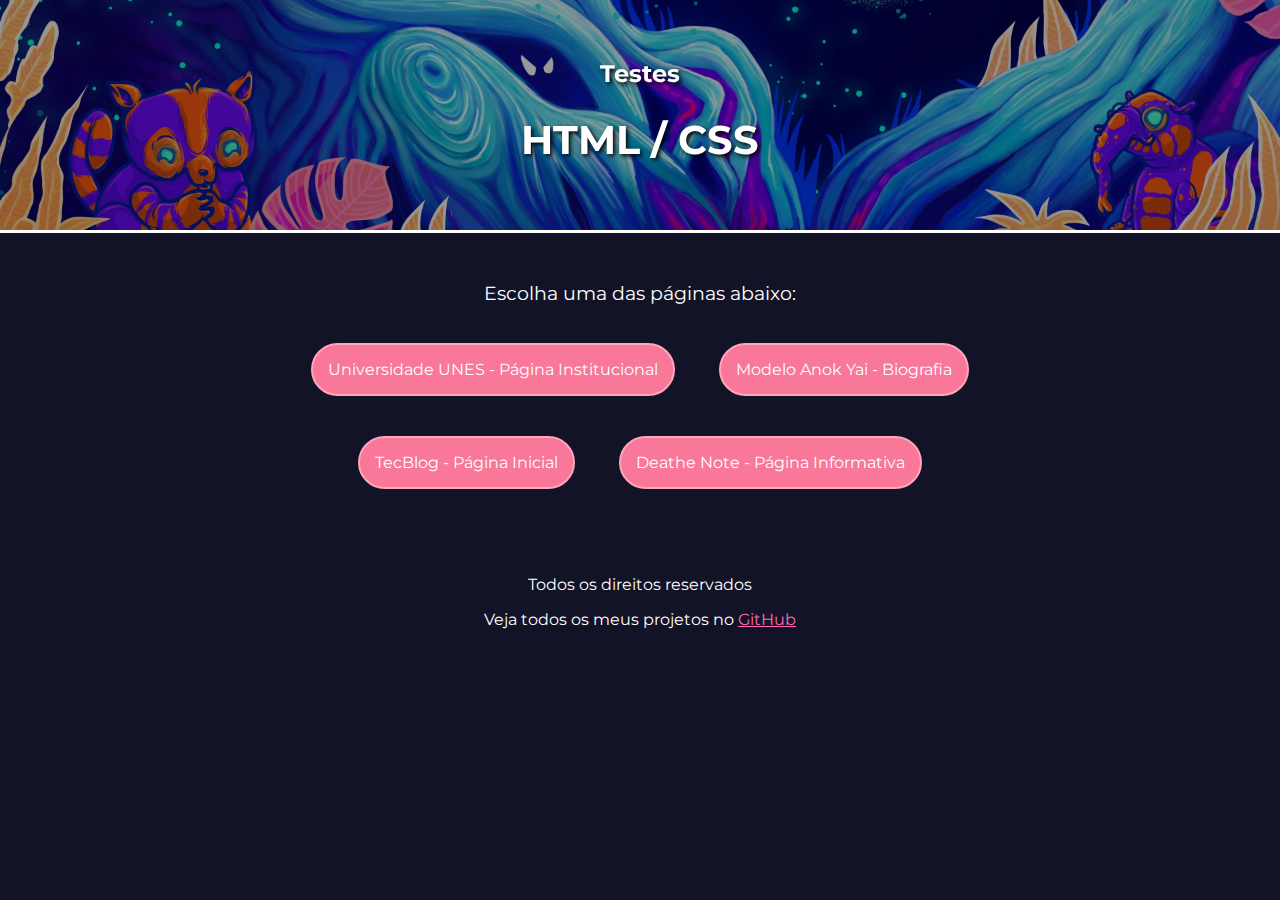
<file: index.html>
<!DOCTYPE html>
<html>
<head>
	<title>Testes HTML/CSS</title>
	<meta charset="utf-8">

	<link rel="stylesheet" type="text/css" href="estilos/estilos_gerais.css">
	<link rel="stylesheet" type="text/css" href="estilos/pagina_principal.css">
	
</head>
<body id="pagina_principal">

	<header>
		<!-- <span></span> -->
		<span class="brilho60"></span>
		<div class="titulo">
			<h2>Testes</h2>
			<h1>HTML / CSS</h1>
		</div>

	</header>

	<div id="conteudo">
		<h3>Escolha uma das páginas abaixo:</h3>

		<a href="projetos/Universidade_Unes/index.html">Universidade UNES - Página Institucional</a>

		<a href="projetos/Modelo_Anok_Yai/index.html">Modelo Anok Yai - Biografia</a>

		<a href="projetos/TecBlog/index.html">TecBlog - Página Inicial</a>
		
		<a href="projetos/Death_Note/index.html">Deathe Note - Página Informativa</a>
		

		<!--
		<a href=""></a>
		-->
		
	</div>

	<footer>
		<p>Todos os direitos reservados</p>
		<p>Veja todos os meus projetos no <a target="_blank" href="https://github.com/kethllen-dos-santos">GitHub</a></p>
	</footer>

</body>
</html>
</file>
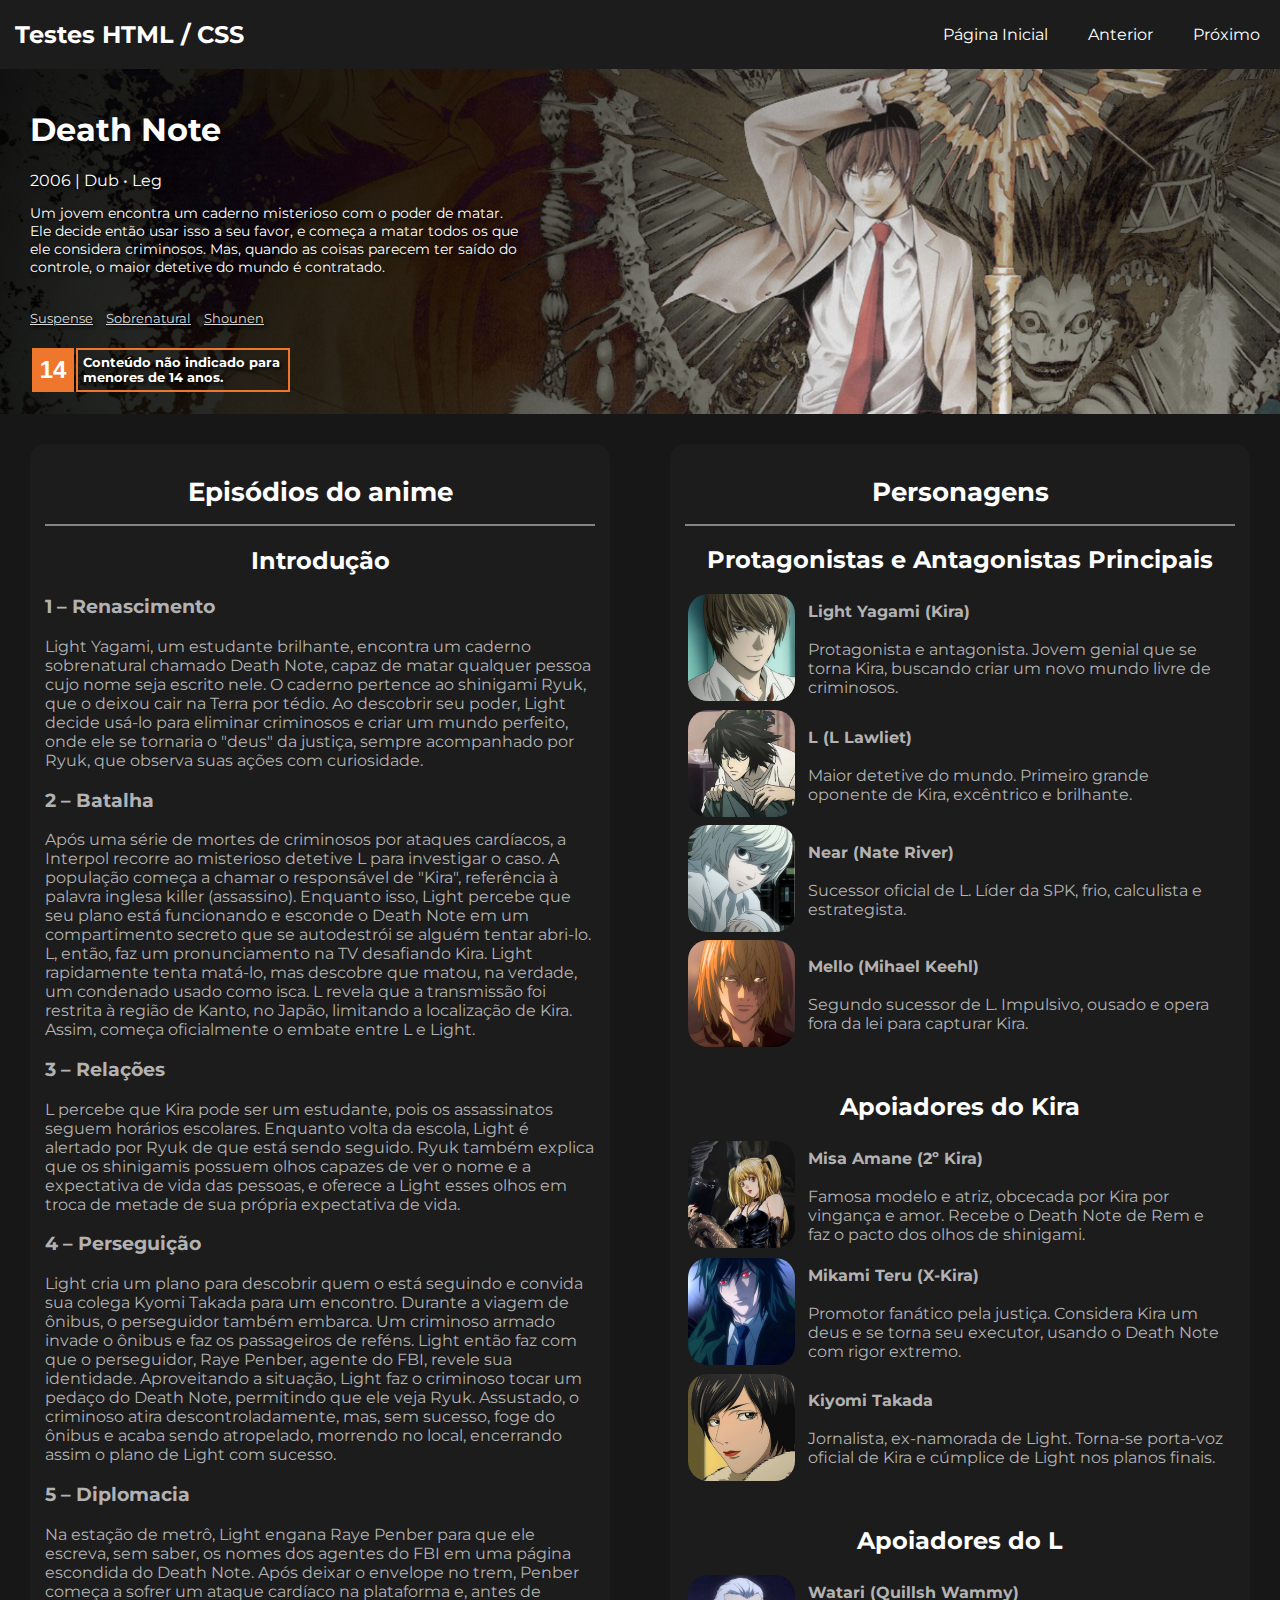
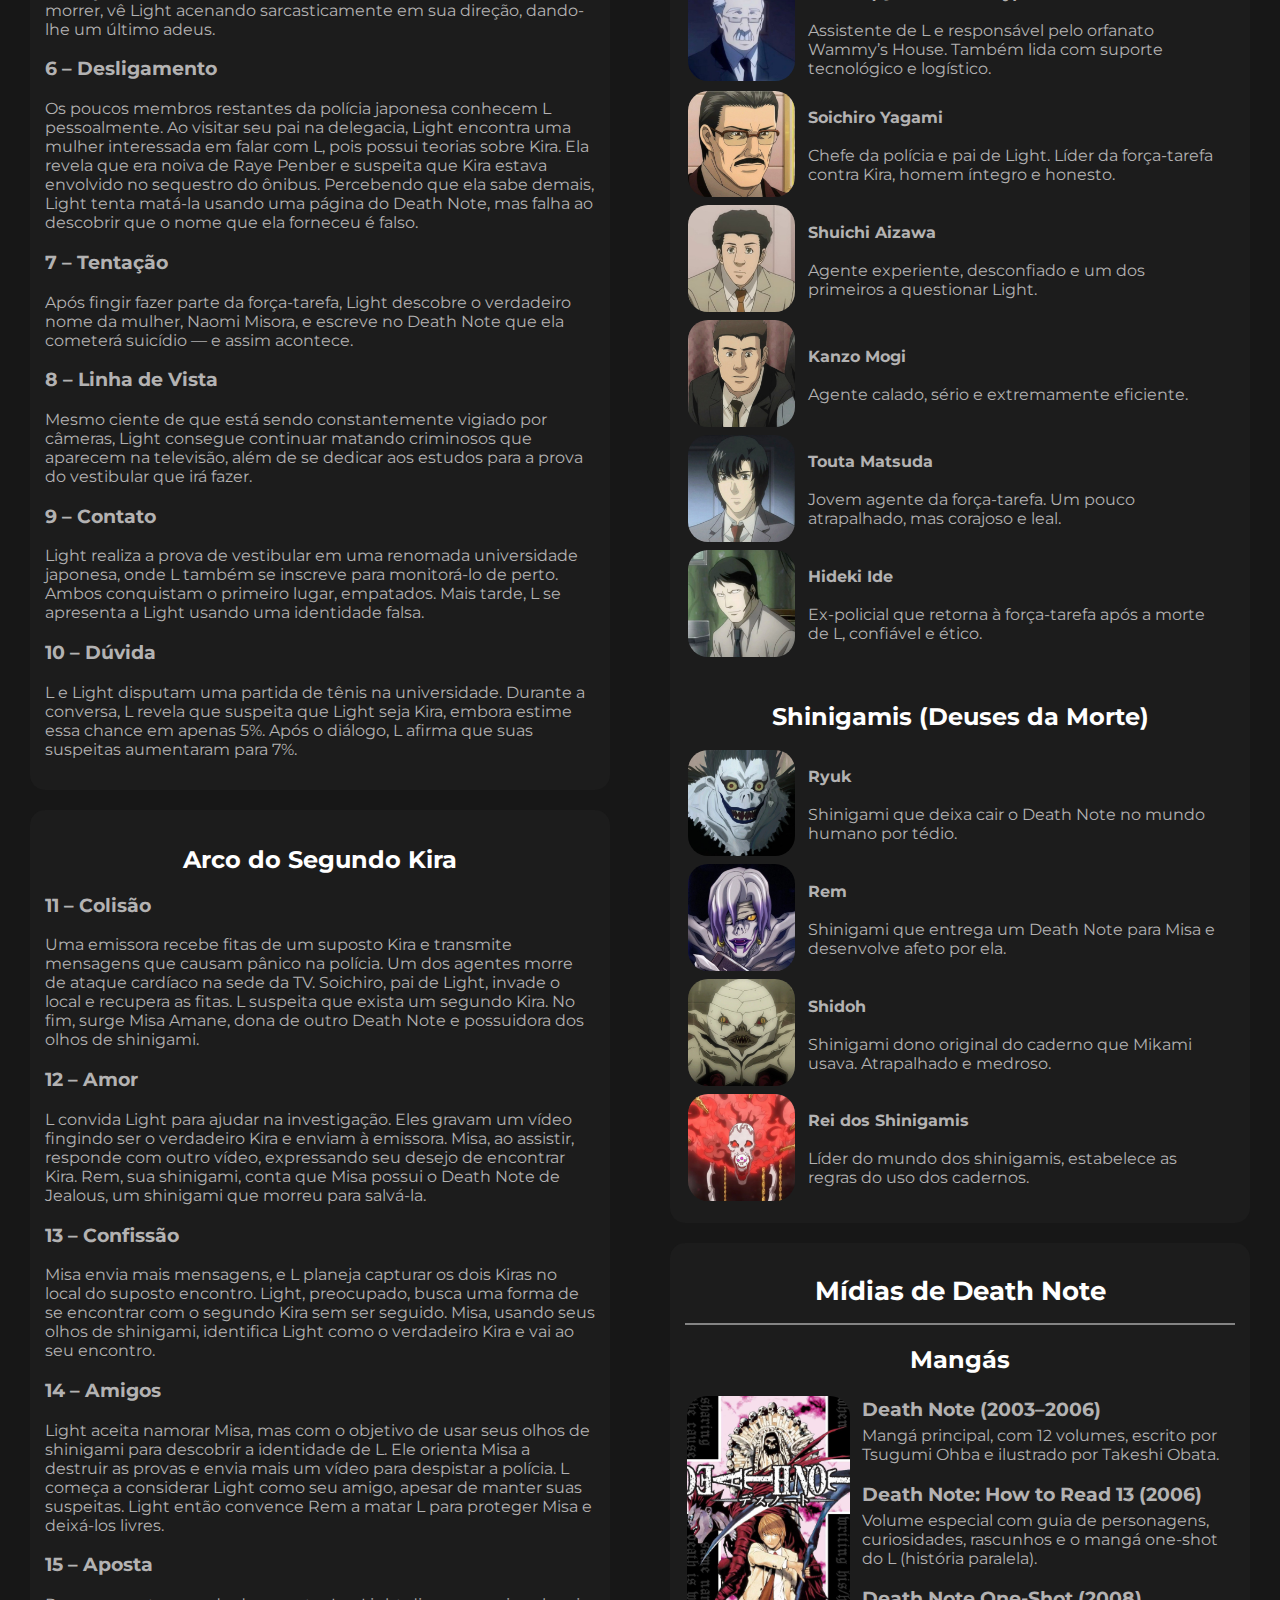
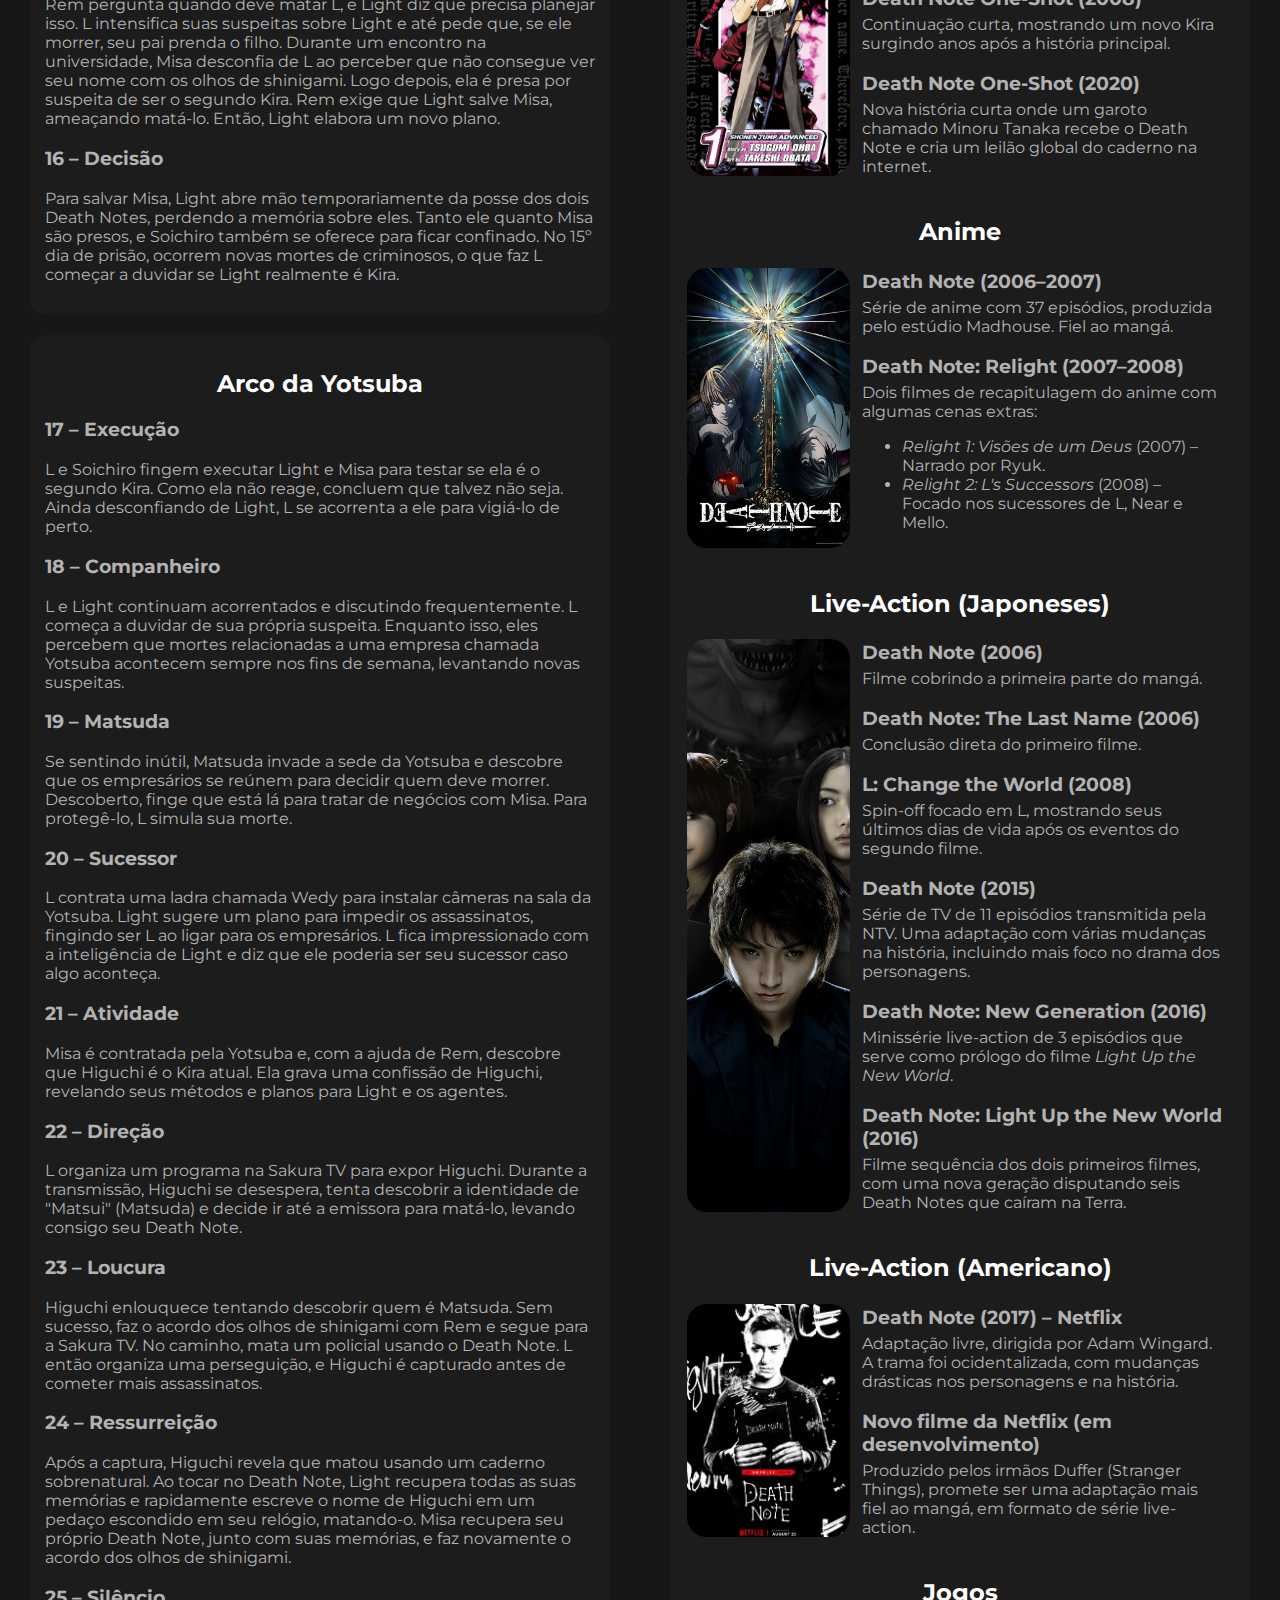
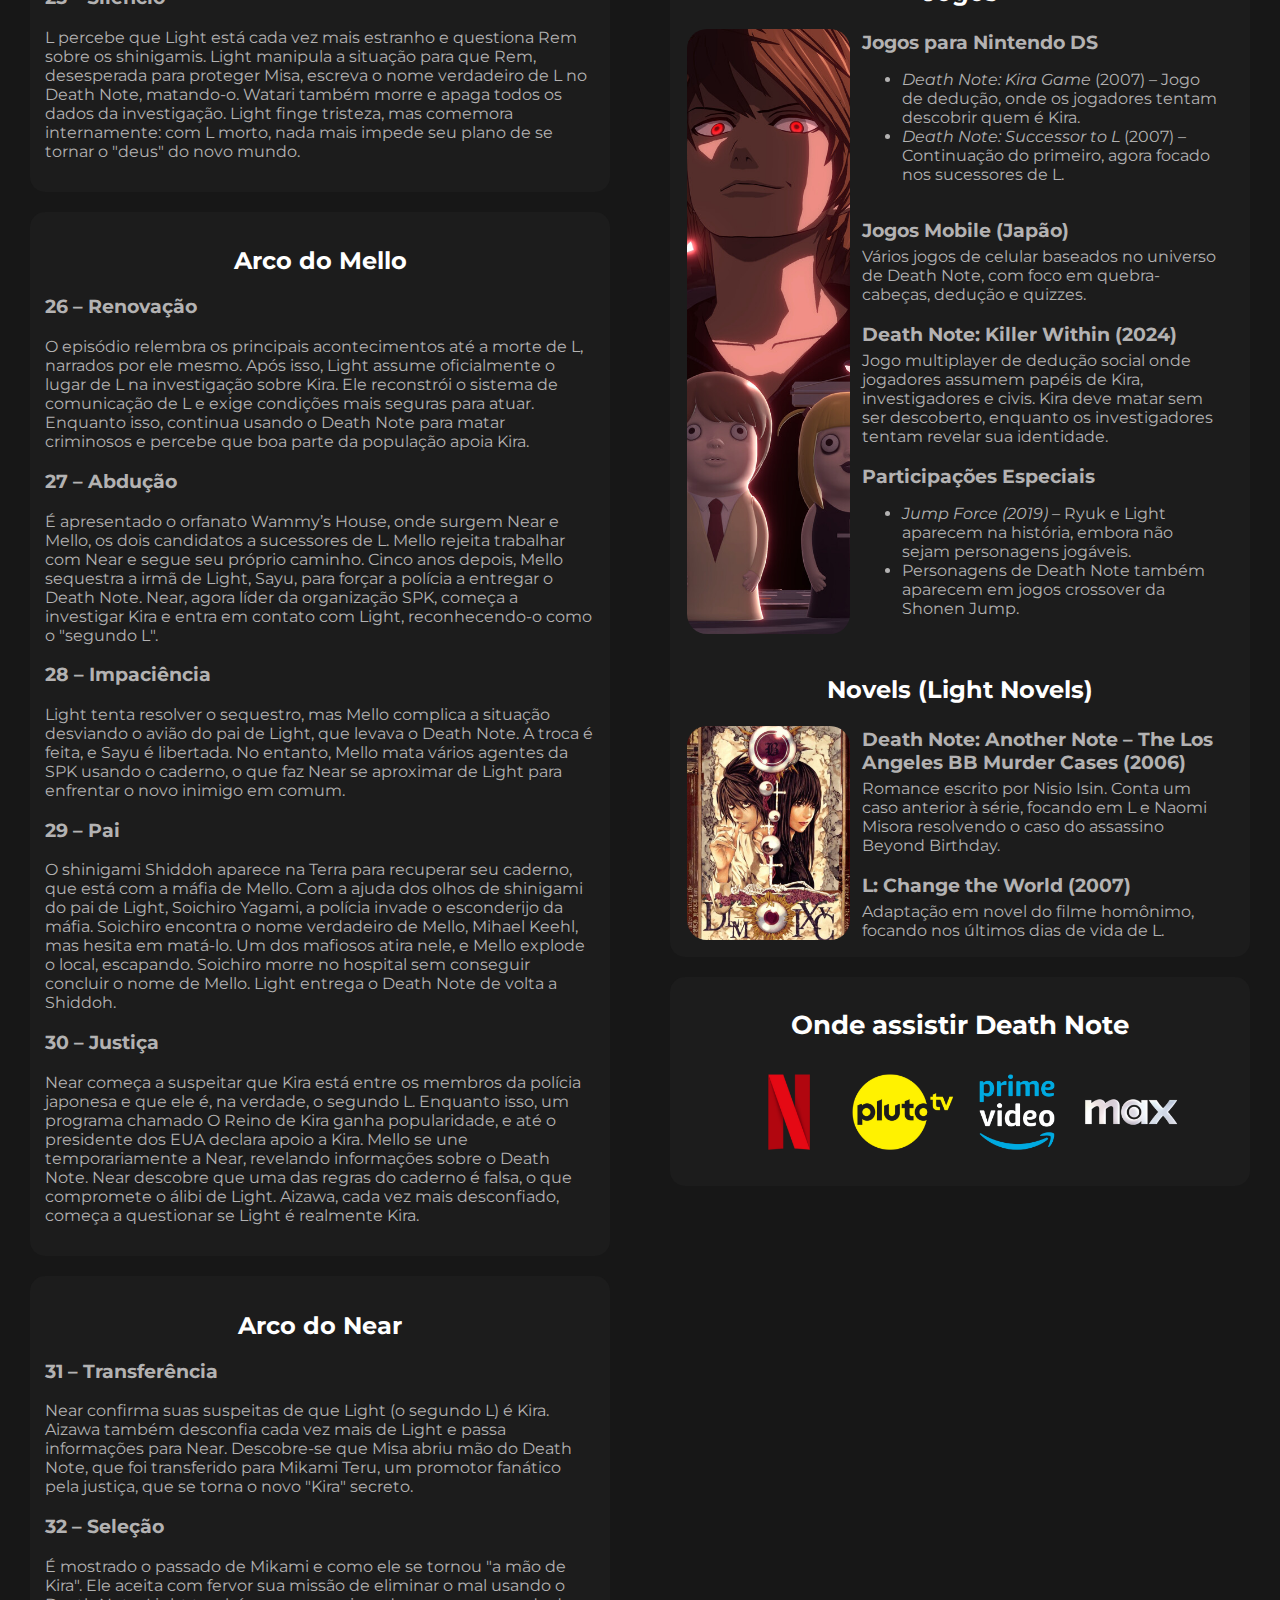
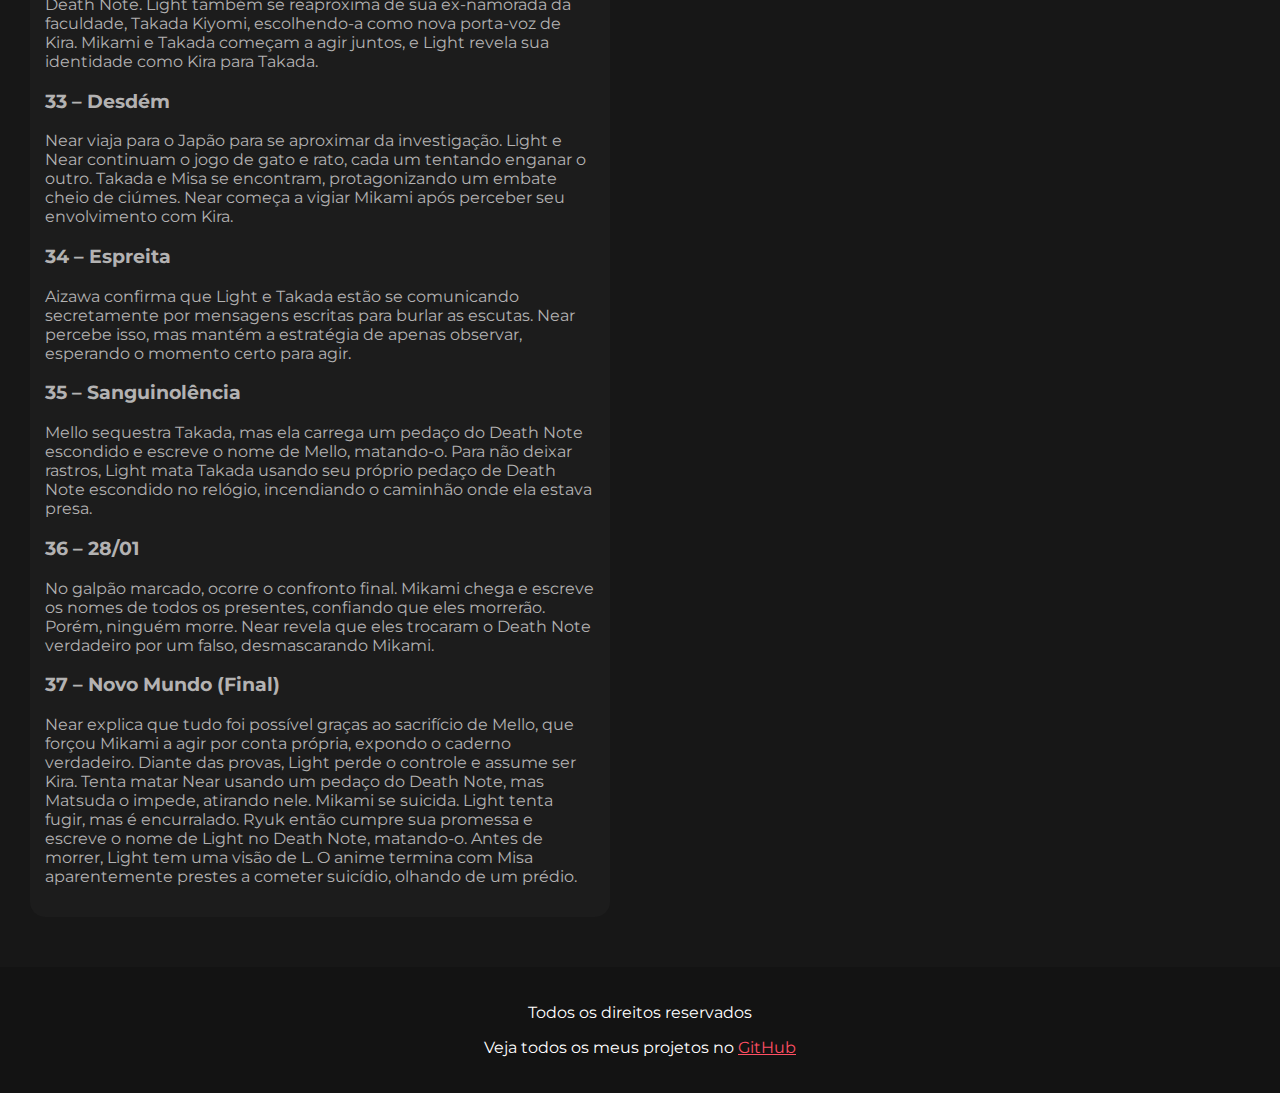
<file: projetos/Death_Note/index.html>
<!DOCTYPE html>
<html>
<head>
	<title>Death Note</title>
	<meta charset="utf-8">

	<link rel="stylesheet" type="text/css" href="../../estilos/estilos_gerais.css">
	<link rel="stylesheet" type="text/css" href="estilos/death_note_info.css">
	
</head>
<body>

	<div id="cabecalho_padrao" class="centralizar_v">
		<div id="logo_padrao">
			<a href="../../index.html"><h2>Testes HTML / CSS</h2></a>
		</div>
		<div id="menu_padrao">
			<a href="../../index.html">Página Inicial</a>
			<a href="../TecBlog/index.html">Anterior</a>
			<a href="">Próximo</a>
		</div>
		<div class="clear"></div>
	</div>

	<header>
		<div id="capa">
			<h1>Death Note</h1>
			<span>2006 | Dub &#x2022; Leg</span>

			<p id="sinopse">Um jovem encontra um caderno misterioso com o poder de matar. Ele decide então usar isso a seu favor, e começa a matar todos os que ele considera criminosos. Mas, quando as coisas parecem ter saído do controle, o maior detetive do mundo é contratado.</p>

			<ul>
				<li>
					<a href="https://www.crunchyroll.com/pt-br/videos/thriller" target="_blank">Suspense</a>
				</li>
				<li>
					<a href="https://www.crunchyroll.com/pt-br/videos/supernatural" target="_blank">Sobrenatural</a>
				</li>
				<li>
					<a href="https://www.crunchyroll.com/pt-br/videos/shonen" target="_blank">Shounen</a>
				</li>
			</ul>

			<table id="classificacao_indicativa_14">
				<tr>
					<td id="classificacao_numero">
						<span class="centralizar">14</span>
					</td>

					<td id="classificacao_descricao">
						<span>Conteúdo não indicado para menores de 14 anos.</span>
					</td>
				</tr>
			</table>

		</div>
	</header>


	<div id="conteudo">
		<section id="coluna1">
			<article>
				<h1>Episódios do anime</h1>
				<hr>

				<h2>Introdução</h2>

				<h3>1 – Renascimento</h3>
				<p>Light Yagami, um estudante brilhante, encontra um caderno sobrenatural chamado Death Note, capaz de matar qualquer pessoa cujo nome seja escrito nele. O caderno pertence ao shinigami Ryuk, que o deixou cair na Terra por tédio. Ao descobrir seu poder, Light decide usá-lo para eliminar criminosos e criar um mundo perfeito, onde ele se tornaria o "deus" da justiça, sempre acompanhado por Ryuk, que observa suas ações com curiosidade.</p>

				<h3>2 – Batalha</h3>
				<p>Após uma série de mortes de criminosos por ataques cardíacos, a Interpol recorre ao misterioso detetive L para investigar o caso. A população começa a chamar o responsável de "Kira", referência à palavra inglesa killer (assassino). Enquanto isso, Light percebe que seu plano está funcionando e esconde o Death Note em um compartimento secreto que se autodestrói se alguém tentar abri-lo. L, então, faz um pronunciamento na TV desafiando Kira. Light rapidamente tenta matá-lo, mas descobre que matou, na verdade, um condenado usado como isca. L revela que a transmissão foi restrita à região de Kanto, no Japão, limitando a localização de Kira. Assim, começa oficialmente o embate entre L e Light.</p>

				<h3>3 – Relações</h3>
				<p>L percebe que Kira pode ser um estudante, pois os assassinatos seguem horários escolares. Enquanto volta da escola, Light é alertado por Ryuk de que está sendo seguido. Ryuk também explica que os shinigamis possuem olhos capazes de ver o nome e a expectativa de vida das pessoas, e oferece a Light esses olhos em troca de metade de sua própria expectativa de vida.</p>
				
				<h3>4 – Perseguição</h3>
				<p>Light cria um plano para descobrir quem o está seguindo e convida sua colega Kyomi Takada para um encontro. Durante a viagem de ônibus, o perseguidor também embarca. Um criminoso armado invade o ônibus e faz os passageiros de reféns. Light então faz com que o perseguidor, Raye Penber, agente do FBI, revele sua identidade. Aproveitando a situação, Light faz o criminoso tocar um pedaço do Death Note, permitindo que ele veja Ryuk. Assustado, o criminoso atira descontroladamente, mas, sem sucesso, foge do ônibus e acaba sendo atropelado, morrendo no local, encerrando assim o plano de Light com sucesso.</p>
				
				<h3>5 – Diplomacia</h3>
				<p>Na estação de metrô, Light engana Raye Penber para que ele escreva, sem saber, os nomes dos agentes do FBI em uma página escondida do Death Note. Após deixar o envelope no trem, Penber começa a sofrer um ataque cardíaco na plataforma e, antes de morrer, vê Light acenando sarcasticamente em sua direção, dando-lhe um último adeus.</p>
				
				<h3>6 – Desligamento</h3>
				<p>Os poucos membros restantes da polícia japonesa conhecem L pessoalmente. Ao visitar seu pai na delegacia, Light encontra uma mulher interessada em falar com L, pois possui teorias sobre Kira. Ela revela que era noiva de Raye Penber e suspeita que Kira estava envolvido no sequestro do ônibus. Percebendo que ela sabe demais, Light tenta matá-la usando uma página do Death Note, mas falha ao descobrir que o nome que ela forneceu é falso.</p>
				
				<h3>7 – Tentação</h3>
				<p>Após fingir fazer parte da força-tarefa, Light descobre o verdadeiro nome da mulher, Naomi Misora, e escreve no Death Note que ela cometerá suicídio — e assim acontece.</p>

				<h3>8 – Linha de Vista</h3>
				<p>Mesmo ciente de que está sendo constantemente vigiado por câmeras, Light consegue continuar matando criminosos que aparecem na televisão, além de se dedicar aos estudos para a prova do vestibular que irá fazer.</p>
				
				<h3>9 – Contato</h3>
				<p>Light realiza a prova de vestibular em uma renomada universidade japonesa, onde L também se inscreve para monitorá-lo de perto. Ambos conquistam o primeiro lugar, empatados. Mais tarde, L se apresenta a Light usando uma identidade falsa.</p>
				
				<h3>10 – Dúvida</h3>
				<p>L e Light disputam uma partida de tênis na universidade. Durante a conversa, L revela que suspeita que Light seja Kira, embora estime essa chance em apenas 5%. Após o diálogo, L afirma que suas suspeitas aumentaram para 7%.</p>
			</article>

			<article>
				<h2>Arco do Segundo Kira</h2>

				<h3>11 – Colisão</h3>
				<p>Uma emissora recebe fitas de um suposto Kira e transmite mensagens que causam pânico na polícia. Um dos agentes morre de ataque cardíaco na sede da TV. Soichiro, pai de Light, invade o local e recupera as fitas. L suspeita que exista um segundo Kira. No fim, surge Misa Amane, dona de outro Death Note e possuidora dos olhos de shinigami.</p>

				<h3>12 – Amor</h3>
				<p>L convida Light para ajudar na investigação. Eles gravam um vídeo fingindo ser o verdadeiro Kira e enviam à emissora. Misa, ao assistir, responde com outro vídeo, expressando seu desejo de encontrar Kira. Rem, sua shinigami, conta que Misa possui o Death Note de Jealous, um shinigami que morreu para salvá-la.</p>

				<h3>13 – Confissão</h3>
				<p>Misa envia mais mensagens, e L planeja capturar os dois Kiras no local do suposto encontro. Light, preocupado, busca uma forma de se encontrar com o segundo Kira sem ser seguido. Misa, usando seus olhos de shinigami, identifica Light como o verdadeiro Kira e vai ao seu encontro.</p>

				<h3>14 – Amigos</h3>
				<p>Light aceita namorar Misa, mas com o objetivo de usar seus olhos de shinigami para descobrir a identidade de L. Ele orienta Misa a destruir as provas e envia mais um vídeo para despistar a polícia. L começa a considerar Light como seu amigo, apesar de manter suas suspeitas. Light então convence Rem a matar L para proteger Misa e deixá-los livres.</p>

				<h3>15 – Aposta</h3>
				<p>Rem pergunta quando deve matar L, e Light diz que precisa planejar isso. L intensifica suas suspeitas sobre Light e até pede que, se ele morrer, seu pai prenda o filho. Durante um encontro na universidade, Misa desconfia de L ao perceber que não consegue ver seu nome com os olhos de shinigami. Logo depois, ela é presa por suspeita de ser o segundo Kira. Rem exige que Light salve Misa, ameaçando matá-lo. Então, Light elabora um novo plano.</p>

				<h3>16 – Decisão</h3>
				<p>Para salvar Misa, Light abre mão temporariamente da posse dos dois Death Notes, perdendo a memória sobre eles. Tanto ele quanto Misa são presos, e Soichiro também se oferece para ficar confinado. No 15º dia de prisão, ocorrem novas mortes de criminosos, o que faz L começar a duvidar se Light realmente é Kira.</p>
			</article>

			<article>
				<h2>Arco da Yotsuba</h2>

				<h3>17 – Execução</h3>
				<p>L e Soichiro fingem executar Light e Misa para testar se ela é o segundo Kira. Como ela não reage, concluem que talvez não seja. Ainda desconfiando de Light, L se acorrenta a ele para vigiá-lo de perto.</p>

				<h3>18 – Companheiro</h3>
				<p>L e Light continuam acorrentados e discutindo frequentemente. L começa a duvidar de sua própria suspeita. Enquanto isso, eles percebem que mortes relacionadas a uma empresa chamada Yotsuba acontecem sempre nos fins de semana, levantando novas suspeitas.</p>

				<h3>19 – Matsuda</h3>
				<p>Se sentindo inútil, Matsuda invade a sede da Yotsuba e descobre que os empresários se reúnem para decidir quem deve morrer. Descoberto, finge que está lá para tratar de negócios com Misa. Para protegê-lo, L simula sua morte.</p>

				<h3>20 – Sucessor</h3>
				<p>L contrata uma ladra chamada Wedy para instalar câmeras na sala da Yotsuba. Light sugere um plano para impedir os assassinatos, fingindo ser L ao ligar para os empresários. L fica impressionado com a inteligência de Light e diz que ele poderia ser seu sucessor caso algo aconteça.</p>

				<h3>21 – Atividade</h3>
				<p>Misa é contratada pela Yotsuba e, com a ajuda de Rem, descobre que Higuchi é o Kira atual. Ela grava uma confissão de Higuchi, revelando seus métodos e planos para Light e os agentes.</p>

				<h3>22 – Direção</h3>
				<p>L organiza um programa na Sakura TV para expor Higuchi. Durante a transmissão, Higuchi se desespera, tenta descobrir a identidade de "Matsui" (Matsuda) e decide ir até a emissora para matá-lo, levando consigo seu Death Note.</p>

				<h3>23 – Loucura</h3>
				<p>Higuchi enlouquece tentando descobrir quem é Matsuda. Sem sucesso, faz o acordo dos olhos de shinigami com Rem e segue para a Sakura TV. No caminho, mata um policial usando o Death Note. L então organiza uma perseguição, e Higuchi é capturado antes de cometer mais assassinatos.</p>

				<h3>24 – Ressurreição</h3>
				<p>Após a captura, Higuchi revela que matou usando um caderno sobrenatural. Ao tocar no Death Note, Light recupera todas as suas memórias e rapidamente escreve o nome de Higuchi em um pedaço escondido em seu relógio, matando-o. Misa recupera seu próprio Death Note, junto com suas memórias, e faz novamente o acordo dos olhos de shinigami.</p>

				<h3>25 – Silêncio</h3>
				<p>L percebe que Light está cada vez mais estranho e questiona Rem sobre os shinigamis. Light manipula a situação para que Rem, desesperada para proteger Misa, escreva o nome verdadeiro de L no Death Note, matando-o. Watari também morre e apaga todos os dados da investigação. Light finge tristeza, mas comemora internamente: com L morto, nada mais impede seu plano de se tornar o "deus" do novo mundo.</p>
			</article>

			<article>
				<h2>Arco do Mello</h2>

				<h3>26 – Renovação</h3>
				<p>O episódio relembra os principais acontecimentos até a morte de L, narrados por ele mesmo. Após isso, Light assume oficialmente o lugar de L na investigação sobre Kira. Ele reconstrói o sistema de comunicação de L e exige condições mais seguras para atuar. Enquanto isso, continua usando o Death Note para matar criminosos e percebe que boa parte da população apoia Kira.</p>

				<h3>27 – Abdução</h3>
				<p>É apresentado o orfanato Wammy’s House, onde surgem Near e Mello, os dois candidatos a sucessores de L. Mello rejeita trabalhar com Near e segue seu próprio caminho. Cinco anos depois, Mello sequestra a irmã de Light, Sayu, para forçar a polícia a entregar o Death Note. Near, agora líder da organização SPK, começa a investigar Kira e entra em contato com Light, reconhecendo-o como o "segundo L".</p>

				<h3>28 – Impaciência</h3>
				<p>Light tenta resolver o sequestro, mas Mello complica a situação desviando o avião do pai de Light, que levava o Death Note. A troca é feita, e Sayu é libertada. No entanto, Mello mata vários agentes da SPK usando o caderno, o que faz Near se aproximar de Light para enfrentar o novo inimigo em comum.</p>

				<h3>29 – Pai</h3>
				<p>O shinigami Shiddoh aparece na Terra para recuperar seu caderno, que está com a máfia de Mello. Com a ajuda dos olhos de shinigami do pai de Light, Soichiro Yagami, a polícia invade o esconderijo da máfia. Soichiro encontra o nome verdadeiro de Mello, Mihael Keehl, mas hesita em matá-lo. Um dos mafiosos atira nele, e Mello explode o local, escapando. Soichiro morre no hospital sem conseguir concluir o nome de Mello. Light entrega o Death Note de volta a Shiddoh.</p>

				<h3>30 – Justiça</h3>
				<p>Near começa a suspeitar que Kira está entre os membros da polícia japonesa e que ele é, na verdade, o segundo L. Enquanto isso, um programa chamado O Reino de Kira ganha popularidade, e até o presidente dos EUA declara apoio a Kira. Mello se une temporariamente a Near, revelando informações sobre o Death Note. Near descobre que uma das regras do caderno é falsa, o que compromete o álibi de Light. Aizawa, cada vez mais desconfiado, começa a questionar se Light é realmente Kira.</p>
			</article>


			<article>
				<h2>Arco do Near</h2>

				<h3>31 – Transferência</h3>
				<p>Near confirma suas suspeitas de que Light (o segundo L) é Kira. Aizawa também desconfia cada vez mais de Light e passa informações para Near. Descobre-se que Misa abriu mão do Death Note, que foi transferido para Mikami Teru, um promotor fanático pela justiça, que se torna o novo "Kira" secreto.</p>

				<h3>32 – Seleção</h3>
				<p>É mostrado o passado de Mikami e como ele se tornou "a mão de Kira". Ele aceita com fervor sua missão de eliminar o mal usando o Death Note. Light também se reaproxima de sua ex-namorada da faculdade, Takada Kiyomi, escolhendo-a como nova porta-voz de Kira. Mikami e Takada começam a agir juntos, e Light revela sua identidade como Kira para Takada.</p>

				<h3>33 – Desdém</h3>
				<p>Near viaja para o Japão para se aproximar da investigação. Light e Near continuam o jogo de gato e rato, cada um tentando enganar o outro. Takada e Misa se encontram, protagonizando um embate cheio de ciúmes. Near começa a vigiar Mikami após perceber seu envolvimento com Kira.</p>

				<h3>34 – Espreita</h3>
				<p>Aizawa confirma que Light e Takada estão se comunicando secretamente por mensagens escritas para burlar as escutas. Near percebe isso, mas mantém a estratégia de apenas observar, esperando o momento certo para agir.</p>

				<h3>35 – Sanguinolência</h3>
				<p>Mello sequestra Takada, mas ela carrega um pedaço do Death Note escondido e escreve o nome de Mello, matando-o. Para não deixar rastros, Light mata Takada usando seu próprio pedaço de Death Note escondido no relógio, incendiando o caminhão onde ela estava presa.</p>

				<h3>36 – 28/01</h3>
				<p>No galpão marcado, ocorre o confronto final. Mikami chega e escreve os nomes de todos os presentes, confiando que eles morrerão. Porém, ninguém morre. Near revela que eles trocaram o Death Note verdadeiro por um falso, desmascarando Mikami.</p>

				<h3>37 – Novo Mundo (Final)</h3>
				<p>Near explica que tudo foi possível graças ao sacrifício de Mello, que forçou Mikami a agir por conta própria, expondo o caderno verdadeiro. Diante das provas, Light perde o controle e assume ser Kira. Tenta matar Near usando um pedaço do Death Note, mas Matsuda o impede, atirando nele. Mikami se suicida. Light tenta fugir, mas é encurralado. Ryuk então cumpre sua promessa e escreve o nome de Light no Death Note, matando-o. Antes de morrer, Light tem uma visão de L. O anime termina com Misa aparentemente prestes a cometer suicídio, olhando de um prédio.</p>
			</article>
			
		</section> <!-- Fim sessão de episódios -->
		

		<section id="coluna2">

			<article id="personagens">
				
				<h1>Personagens</h1>
				<hr>

				<table>
					<tr> <!-- Linha 1 -->
						<th colspan ="2"><h2>Protagonistas e Antagonistas Principais</h2></th> 
					</tr>

					<tr> <!-- Linha 2 -->
						<td class="foto"><img src="imagens/light_yagami.png"></td>

						<td class="descricao">
							<strong>Light Yagami (Kira)</strong> <br><br>
							Protagonista e antagonista. Jovem genial que se torna Kira, buscando criar um novo mundo livre de criminosos.
						</td>
					</tr>

					<tr> <!-- Linha 3 -->
						<td class="foto"><img src="imagens/L.png"></td>

						<td class="descricao">
							<strong>L (L Lawliet)</strong> <br><br>
							Maior detetive do mundo. Primeiro grande oponente de Kira, excêntrico e brilhante.
						</td>
					</tr>

					<tr> <!-- Linha 4 -->
						<td class="foto"><img src="imagens/near.png"></td>

						<td class="descricao">
							<strong>Near (Nate River)</strong> <br><br>
							Sucessor oficial de L. Líder da SPK, frio, calculista e estrategista.
						</td>
					</tr>

					<tr> <!-- Linha 5 -->
						<td class="foto"><img src="imagens/mello.png"></td>

						<td class="descricao">
							<strong>Mello (Mihael Keehl)</strong> <br><br>
							Segundo sucessor de L. Impulsivo, ousado e opera fora da lei para capturar Kira.
						</td>
					</tr>
				</table> <!-- Fim tabela protagonistas / antagonistas principais -->

				<br>

				<table>
					<tr> <!-- Linha 1 -->
						<th colspan ="2"><h2>Apoiadores do Kira</h2></th> 
					</tr>

					<tr> <!-- Linha 2 -->
						<td class="foto"><img src="imagens/misa_amane.png"></td>

						<td class="descricao">
							<strong>Misa Amane (2º Kira)</strong> <br><br>
							Famosa modelo e atriz, obcecada por Kira por vingança e amor. Recebe o Death Note de Rem e faz o pacto dos olhos de shinigami.
						</td>
					</tr>

					<tr> <!-- Linha 3 -->
						<td class="foto"><img src="imagens/mikami_teru.png"></td>

						<td class="descricao">
							<strong>Mikami Teru (X-Kira)</strong> <br><br>
							Promotor fanático pela justiça. Considera Kira um deus e se torna seu executor, usando o Death Note com rigor extremo.
						</td>
					</tr>

					<tr> <!-- Linha 4 -->
						<td class="foto"><img src="imagens/kiyomi_takada.png"></td>

						<td class="descricao">
							<strong>Kiyomi Takada</strong> <br><br>
							Jornalista, ex-namorada de Light. Torna-se porta-voz oficial de Kira e cúmplice de Light nos planos finais.
						</td>
					</tr>

				</table> <!-- Fim tabela Apoiadores do Kira -->

				<br>

				<table>
					<tr> <!-- Linha 1 -->
						<th colspan ="2"><h2>Apoiadores do L</h2></th> 
					</tr>

					<tr> <!-- Linha 2 -->
						<td class="foto"><img src="imagens/watari.png"></td>

						<td class="descricao">
							<strong>Watari (Quillsh Wammy)</strong> <br><br>
							Assistente de L e responsável pelo orfanato Wammy’s House. Também lida com suporte tecnológico e logístico.
						</td>
					</tr>

					<tr> <!-- Linha 3 -->
						<td class="foto"><img src="imagens/soichiro_yagami.png"></td>

						<td class="descricao">
							<strong>Soichiro Yagami</strong> <br><br>
							Chefe da polícia e pai de Light. Líder da força-tarefa contra Kira, homem íntegro e honesto.
						</td>
					</tr>

					<tr> <!-- Linha 4 -->
						<td class="foto"><img src="imagens/shuichi_aizawa.png"></td>

						<td class="descricao">
							<strong>Shuichi Aizawa</strong> <br><br>
							Agente experiente, desconfiado e um dos primeiros a questionar Light.
						</td>
					</tr>

					<tr> <!-- Linha 5 -->
						<td class="foto"><img src="imagens/kanzo_mogi.png"></td>

						<td class="descricao">
							<strong>Kanzo Mogi</strong> <br><br>
							Agente calado, sério e extremamente eficiente.
						</td>
					</tr>

					<tr> <!-- Linha 6 -->
						<td class="foto"><img src="imagens/touta_matsuda.png"></td>

						<td class="descricao">
							<strong>Touta Matsuda</strong> <br><br>
							Jovem agente da força-tarefa. Um pouco atrapalhado, mas corajoso e leal.
						</td>
					</tr>

					<tr> <!-- Linha 7 -->
						<td class="foto"><img src="imagens/hideki_ide.png"></td>

						<td class="descricao">
							<strong>Hideki Ide</strong> <br><br>
							Ex-policial que retorna à força-tarefa após a morte de L, confiável e ético.
						</td>
					</tr>
				</table> <!-- Fim tabela Apoiadores do L -->

				<br>

				<table>
					<tr> <!-- Linha 1 -->
						<th colspan ="2"><h2>Shinigamis (Deuses da Morte)</h2></th> 
					</tr>

					<tr> <!-- Linha 2 -->
						<td class="foto"><img src="imagens/ryuki.png"></td>

						<td class="descricao">
							<strong>Ryuk</strong> <br><br>
							Shinigami que deixa cair o Death Note no mundo humano por tédio.
						</td>
					</tr>

					<tr> <!-- Linha 3 -->
						<td class="foto"><img src="imagens/rem.png"></td>

						<td class="descricao">
							<strong>Rem</strong> <br><br>
							Shinigami que entrega um Death Note para Misa e desenvolve afeto por ela.
						</td>
					</tr>

					<tr> <!-- Linha 4 -->
						<td class="foto"><img src="imagens/shidoh.png"></td>

						<td class="descricao">
							<strong>Shidoh</strong> <br><br>
							Shinigami dono original do caderno que Mikami usava. Atrapalhado e medroso.
						</td>
					</tr>

					<tr> <!-- Linha 5 -->
						<td class="foto"><img src="imagens/rei_shinigami.png"></td>

						<td class="descricao">
							<strong>Rei dos Shinigamis</strong> <br><br>
							Líder do mundo dos shinigamis, estabelece as regras do uso dos cadernos.
						</td>
					</tr>
				</table> <!-- Fim tabela protagonistas / antagonistas principais -->
			</article> <!-- Fim Personagens -->


			<article id="midias">
				<h1>Mídias de Death Note</h1>
				<hr>

				<table>
					<h2>Mangás</h2>
					<tr>
						<td class="manga" rowspan="2"></td>
					</tr>
					<tr>
						<td class="obras">
							<h3>Death Note (2003–2006)</h3>
							<p>Mangá principal, com 12 volumes, escrito por Tsugumi Ohba e ilustrado por Takeshi Obata.</p>
							<br>

							<h3>Death Note: How to Read 13 (2006)</h3>
							<p>Volume especial com guia de personagens, curiosidades, rascunhos e o mangá one-shot do L (história paralela).</p>
							<br>

							<h3>Death Note One-Shot (2008)</h3>
							<p>Continuação curta, mostrando um novo Kira surgindo anos após a história principal.</p>
							<br>

							<h3>Death Note One-Shot (2020)</h3>
							<p>Nova história curta onde um garoto chamado Minoru Tanaka recebe o Death Note e cria um leilão global do caderno na internet.</p>
						</td>
				</table> <!-- Fim tabela Manga -->

				<br>

				<table>
					<h2>Anime</h2>
					<tr>
						<td class="anime" rowspan="2"></td>
					</tr>
					<tr>
						<td class="obras">
							<h3>Death Note (2006–2007)</h3>
							<p>Série de anime com 37 episódios, produzida pelo estúdio Madhouse. Fiel ao mangá.</p>
							<br>

							<h3>Death Note: Relight (2007–2008)</h3>
							<p>Dois filmes de recapitulagem do anime com algumas cenas extras:</p>
							<ul>
								<li><i>Relight 1: Visões de um Deus</i> (2007) – Narrado por Ryuk.</li>
								<li><i>Relight 2: L's Successors</i> (2008) – Focado nos sucessores de L, Near e Mello.</li>
							</ul>
						</td>
					</tr>
				</table> <!-- Fim tabela Anime -->

				<br>

				<table>
					<h2>Live-Action (Japoneses)</h2>
					<tr>
						<td class="live_action_japones" rowspan="2"></td>
					</tr>
					<tr>
						<td class="obras">
							<h3>Death Note (2006)</h3>
							<p>Filme cobrindo a primeira parte do mangá.</p>
							<br>

							<h3>Death Note: The Last Name (2006)</h3>
							<p>Conclusão direta do primeiro filme.</p>
							<br>

							<h3>L: Change the World (2008)</h3>
							<p>Spin-off focado em L, mostrando seus últimos dias de vida após os eventos do segundo filme.</p>
							<br>

							<h3>Death Note (2015)</h3>
							<p>Série de TV de 11 episódios transmitida pela NTV. Uma adaptação com várias mudanças na história, incluindo mais foco no drama dos personagens.</p>
							<br>

							<h3>Death Note: New Generation (2016)</h3>
							<p>Minissérie live-action de 3 episódios que serve como prólogo do filme <i>Light Up the New World</i>.</p>
							<br>

							<h3>Death Note: Light Up the New World (2016)</h3>
							<p>Filme sequência dos dois primeiros filmes, com uma nova geração disputando seis Death Notes que caíram na Terra.</p>
						</td>
					</tr>
				</table>  <!-- Fim tabela Live-Actions Japoneses -->

				<br>

				<table>
					<h2>Live-Action (Americano)</h2>
					<tr>
						<td class="live_action_americano" rowspan="2"></td>
					</tr>
					<tr>
						<td class="obras">
							<h3>Death Note (2017) – Netflix</h3>
							<p>Adaptação livre, dirigida por Adam Wingard. A trama foi ocidentalizada, com mudanças drásticas nos personagens e na história.</p>
							<br>

							<h3>Novo filme da Netflix (em desenvolvimento)</h3>
							<p>Produzido pelos irmãos Duffer (Stranger Things), promete ser uma adaptação mais fiel ao mangá, em formato de série live-action.</p>
						</td>
					</tr>
				</table>  <!-- Fim tabela Live-Actions Americanos -->

				<br>

				<table>
					<h2>Jogos</h2>
					<tr>
						<td class="jogo" rowspan="2"></td>
					</tr>
					<tr>
						<td class="obras">
							<h3>Jogos para Nintendo DS</h3>
							<ul>
								<li><i>Death Note: Kira Game</i> (2007) – Jogo de dedução, onde os jogadores tentam descobrir quem é Kira.</li>
								<li><i>Death Note: Successor to L</i> (2007) – Continuação do primeiro, agora focado nos sucessores de L.</li>
							</ul>
							<br>

							<h3>Jogos Mobile (Japão)</h3>
							<p>Vários jogos de celular baseados no universo de Death Note, com foco em quebra-cabeças, dedução e quizzes.</p>
							<br>

							<h3>Death Note: Killer Within (2024)</h3>
							<p>Jogo multiplayer de dedução social onde jogadores assumem papéis de Kira, investigadores e civis. Kira deve matar sem ser descoberto, enquanto os investigadores tentam revelar sua identidade.</p>
							<br>

							<h3>Participações Especiais</h3>
							<ul>
								<li><i>Jump Force (2019)</i> – Ryuk e Light aparecem na história, embora não sejam personagens jogáveis.</li>
								<li>Personagens de Death Note também aparecem em jogos crossover da Shonen Jump.</li>
							</ul>
						</td>
					</tr>
				</table>  <!-- Fim tabela Jogos -->

				<br>

				<table>
					<h2>Novels (Light Novels)</h2>
					<tr>
						<td class="novel" rowspan="2"></td>
					</tr>
					<tr>
						<td class="obras">
							<h3>Death Note: Another Note – The Los Angeles BB Murder Cases (2006)</h3>
							<p>Romance escrito por Nisio Isin. Conta um caso anterior à série, focando em L e Naomi Misora resolvendo o caso do assassino Beyond Birthday.</p>
							<br>

							<h3>L: Change the World (2007)</h3>
							<p>Adaptação em novel do filme homônimo, focando nos últimos dias de vida de L.</p>
						</td>
					</tr>
				</table>  <!-- Fim tabela Novels -->

			</article> <!-- Fim Mídias -->

			<article>
				<h1>Onde assistir Death Note</h1>
				<div id="onde_assistir">
					<a href="https://www.netflix.com/br/title/70204970" target="_blank"><img src="imagens/netflix.png"></a>
					<a href="https://pluto.tv/br/search/details/series/6206bba315c8610013683974/season/1" target="_blank"><img src="imagens/plutotv.png"></a>
					<a href="https://www.primevideo.com/-/pt/detail/Death-Note/0FO47FABKUYD9LGY0L4WQ95E4Z" target="_blank"><img src="imagens/prime_video.png"></a>
					<a href="https://www.max.com/br/pt/shows/death-note/fabd8a3d-dd29-4f94-bc46-55941b14eacf" target="_blank"><img src="imagens/max.png"></a>
				</div>
			</article>

		</section>

	</div>

	<footer>
		<p>Todos os direitos reservados</p>
		<p>Veja todos os meus projetos no <a target="_blank" href="https://github.com/kethllen-dos-santos">GitHub</a></p>
	</footer>


</body>
</html>
</file>
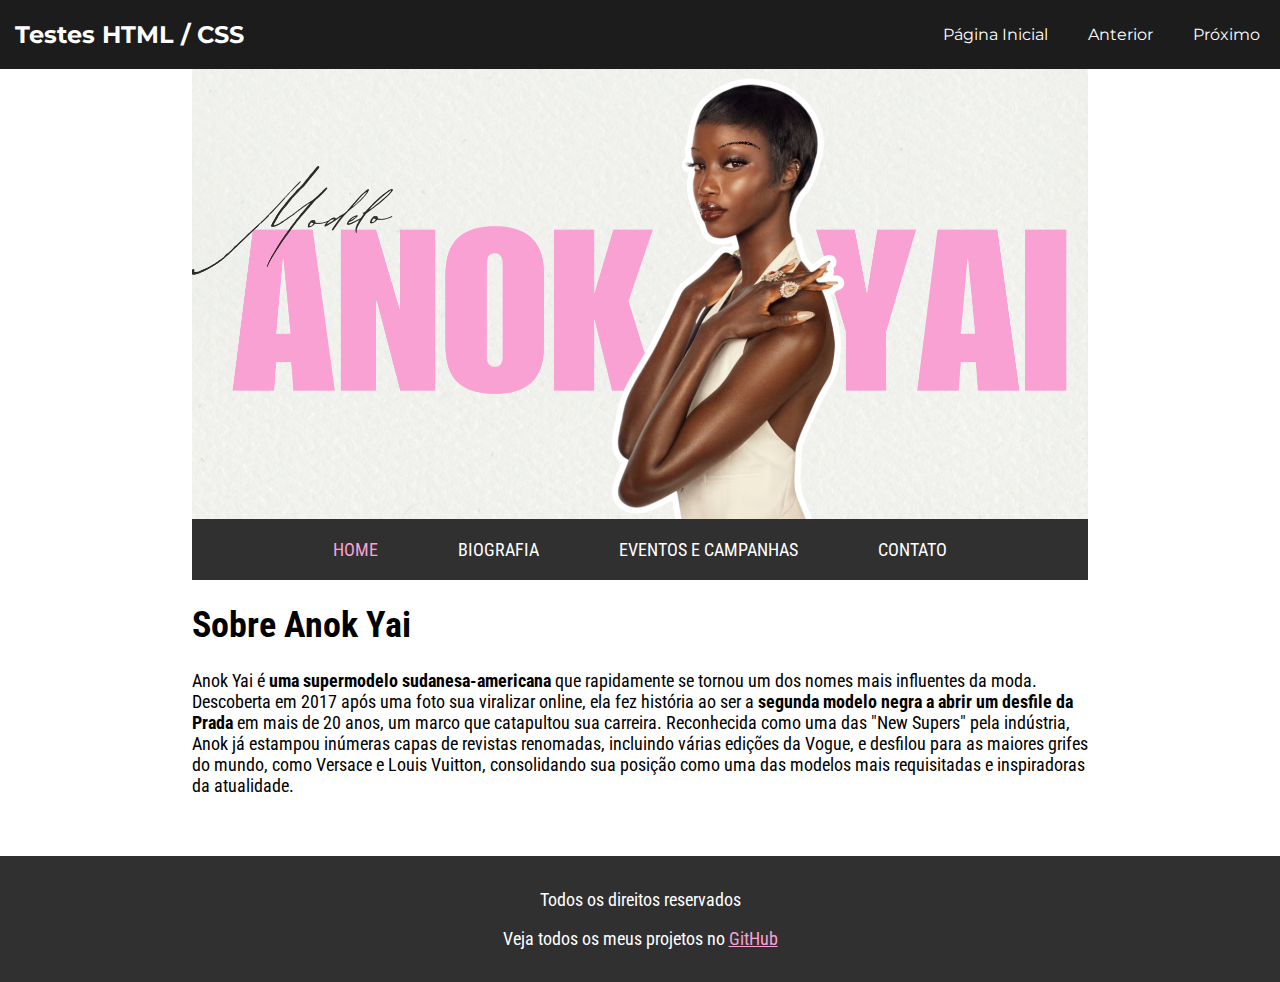
<file: projetos/Modelo_Anok_Yai/index.html>
<!DOCTYPE html>
<html>
<head>
	<title>Modelo Anok Yai</title>
	<meta charset="utf-8">

	<link rel="stylesheet" type="text/css" href="../../estilos/estilos_gerais.css">
	<link rel="stylesheet" type="text/css" href="estilos/modelo_anok_yai.css">
	
</head>
<body>

	<div id="cabecalho_padrao" class="centralizar_v">
		<div id="logo_padrao">
			<a href="../../index.html"><h2>Testes HTML / CSS</h2></a>
		</div>
		<div id="menu_padrao">
			<a href="../../index.html">Página Inicial</a>
			<a href="../Universidade_Unes/index.html">Anterior</a>
			<a href="">Próximo</a>
		</div>
		<div class="clear"></div>
	</div>

	<div id="corpo">

		<header>
			<div id="capa"></div>
			<div id="menu" class="centralizar_h">
				<a href="" id="menu_atual">HOME</a>
				<a href="paginas/biografia.html">BIOGRAFIA</a>
				<a href="paginas/eventos.html">EVENTOS E CAMPANHAS</a>
				<a href="paginas/contato.html">CONTATO</a>
			</div>
		</header>

		<section>
			<h1>Sobre Anok Yai</h1>
			<p>Anok Yai é <strong>uma supermodelo sudanesa-americana</strong> que rapidamente se tornou um dos nomes mais influentes da moda. Descoberta em 2017 após uma foto sua viralizar online, ela fez história ao ser a <strong>segunda modelo negra a abrir um desfile da Prada</strong> em mais de 20 anos, um marco que catapultou sua carreira. Reconhecida como uma das "New Supers" pela indústria, Anok já estampou inúmeras capas de revistas renomadas, incluindo várias edições da Vogue, e desfilou para as maiores grifes do mundo, como Versace e Louis Vuitton, consolidando sua posição como uma das modelos mais requisitadas e inspiradoras da atualidade.</p>
		</section>

	</div>

	<footer>
		<p>Todos os direitos reservados</p>
		<p>Veja todos os meus projetos no <a target="_blank" href="https://github.com/kethllen-dos-santos">GitHub</a></p>
	</footer>

</body>
</html>
</file>
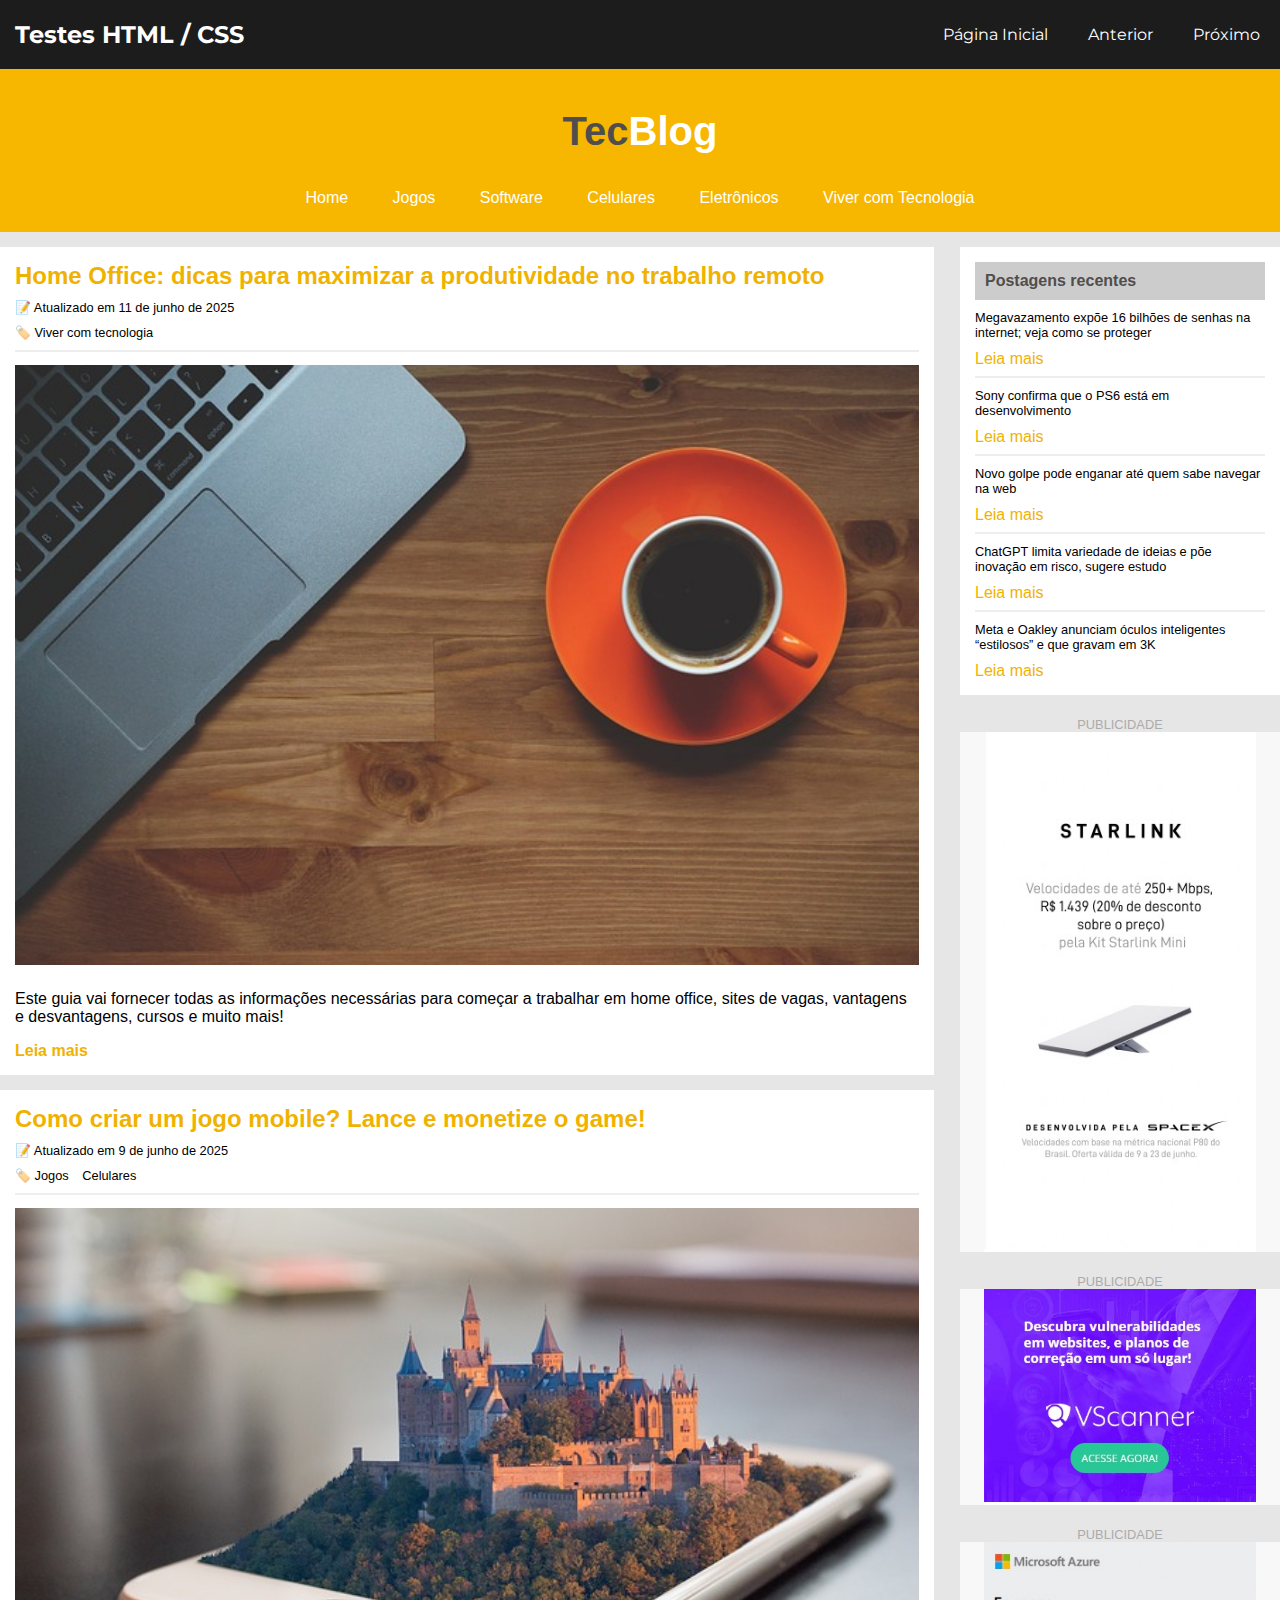
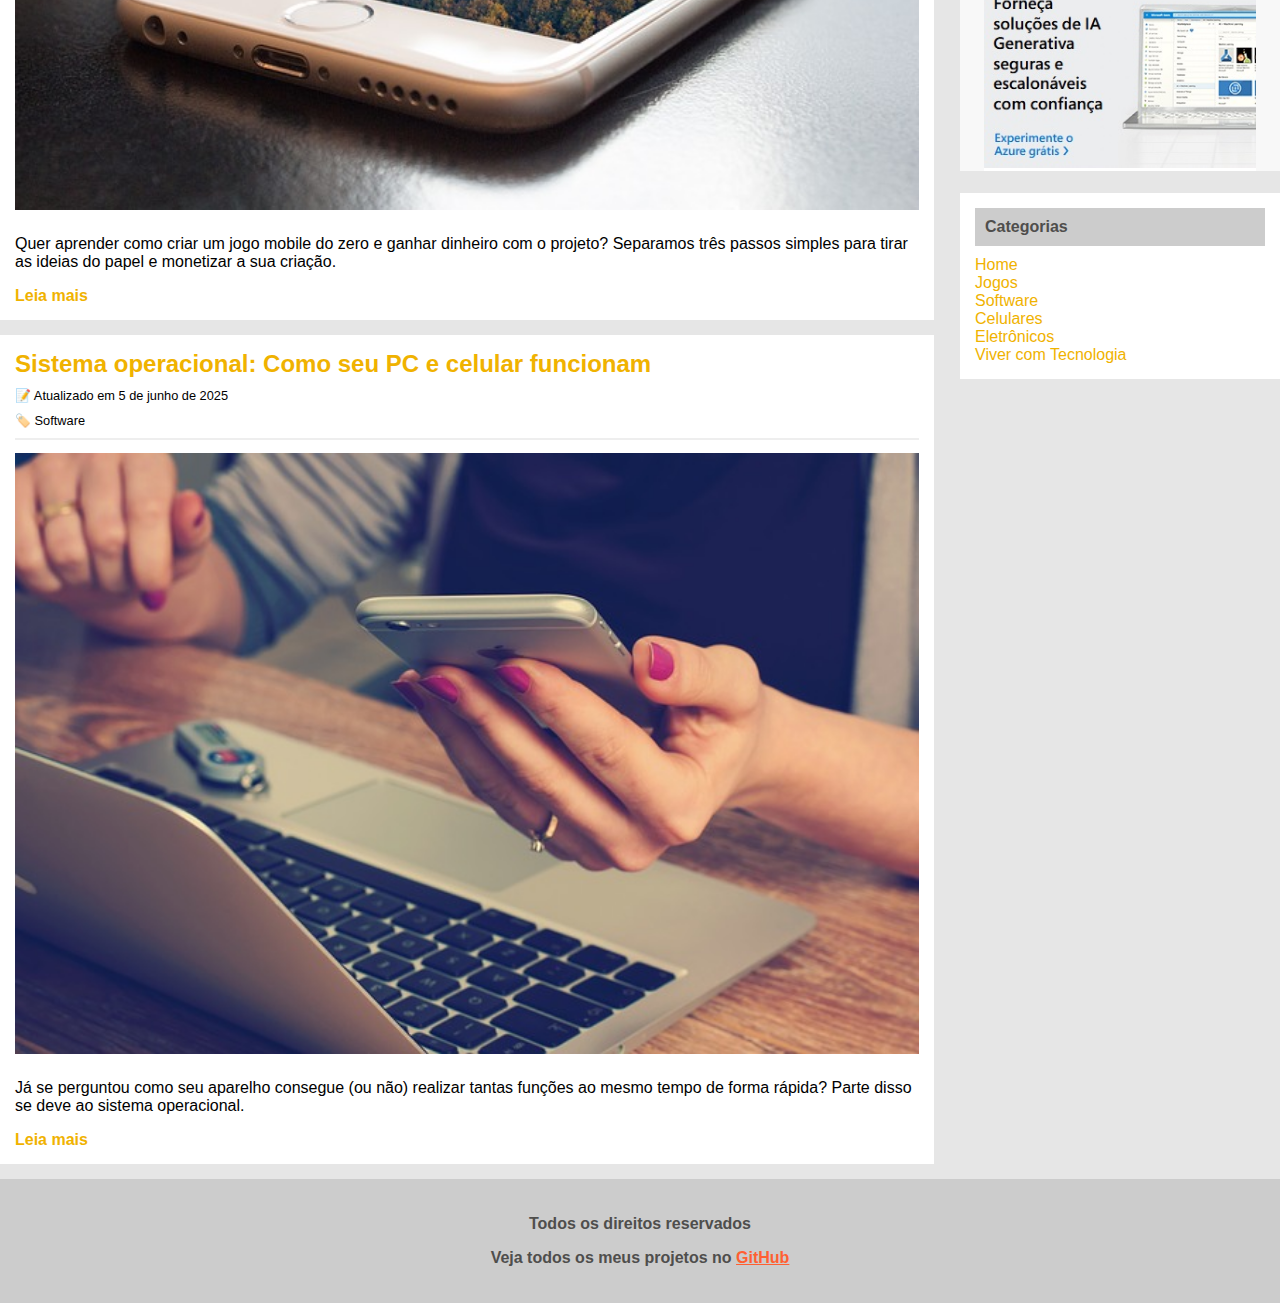
<file: projetos/TecBlog/index.html>
<!DOCTYPE html>
<html>
<head>
	<title>TecBlog</title>
	<meta charset="utf-8">

	<link rel="stylesheet" type="text/css" href="../../estilos/estilos_gerais.css">
	<link rel="stylesheet" type="text/css" href="estilos/tecblog.css">
	
</head>
<body>

	<div id="cabecalho_padrao" class="centralizar_v">
		<div id="logo_padrao">
			<a href="../../index.html"><h2>Testes HTML / CSS</h2></a>
		</div>
		<div id="menu_padrao">
			<a href="../../index.html">Página Inicial</a>
			<a href="../Modelo_Anok_Yai/index.html">Anterior</a>
			<a href="../Death_Note/index.html">Próximo</a>
		</div>
		<div class="clear"></div>
	</div>

	<header>
		<div class="corpo">
			<span id="logo">Tec<span class="texto_branco">Blog</span></span>

			<div id="menu">
				<a href="">Home</a>
				<a href="">Jogos</a>
				<a href="">Software</a>
				<a href="">Celulares</a>
				<a href="">Eletrônicos</a>
				<a href="">Viver com Tecnologia</a>
			</div>
		</div>
	</header>

	<div class="corpo"> <!-- Início conteúdo -->

		<section id="coluna_principal">

			<article class="postagem">
				<h1>Home Office: dicas para maximizar a produtividade no trabalho remoto</h1>
				<span class="subtexto">&#128221; Atualizado em 11 de junho de 2025</span>
				<span class="categoria">🏷️ <a href="">Viver com tecnologia</a></span>
				<hr>
				<img src="imagens/imagem1.jpg">
				<p>Este guia vai fornecer todas as informações necessárias para começar a trabalhar em home office, sites de vagas, vantagens e desvantagens, cursos e muito mais!</p>
				<a href="" class="negrito">Leia mais</a>
			</article>

			<article class="postagem">
				<h1>Como criar um jogo mobile? Lance e monetize o game!</h1>
				<span class="subtexto">&#128221; Atualizado em 9 de junho de 2025</span>
				<span class="categoria">🏷️ <a href="">Jogos</a> <a href="">Celulares</a></span>
				<hr>
				<img src="imagens/imagem2.jpg">
				<p>Quer aprender como criar um jogo mobile do zero e ganhar dinheiro com o projeto? Separamos três passos simples para tirar as ideias do papel e monetizar a sua criação.</p>
				<a href="" class="negrito">Leia mais</a>
			</article>

			<article class="postagem">
				<h1>Sistema operacional: Como seu PC e celular funcionam</h1>
				<span class="subtexto">&#128221; Atualizado em 5 de junho de 2025</span>
				<span class="categoria">🏷️ <a href="">Software</a></span>
				<hr>
				<img src="imagens/imagem3.jpg">
				<p>Já se perguntou como seu aparelho consegue (ou não) realizar tantas funções ao mesmo tempo de forma rápida? Parte disso se deve ao sistema operacional.</p>
				<a href="" class="negrito">Leia mais</a>
			</article>

		</section> <!-- Fim Coluna principal -->


		<section id="coluna_secundaria">

			<div class="postagem">
				<h4>Postagens recentes</h4>

				<article>
					<p class="subtexto">Megavazamento expõe 16 bilhões de senhas na internet; veja como se proteger</p>
					<a href="">Leia mais</a>
				</article>
				<hr>

				<article>
					<p class="subtexto">Sony confirma que o PS6 está em desenvolvimento</p>
					<a href="">Leia mais</a>
				</article>
				<hr>

				<article>
					<p class="subtexto">Novo golpe pode enganar até quem sabe navegar na web</p>
					<a href="">Leia mais</a>
				</article>
				<hr>

				<article>
					<p class="subtexto">ChatGPT limita variedade de ideias e põe inovação em risco, sugere estudo</p>
					<a href="">Leia mais</a>
				</article>
				<hr>

				<article>
					<p class="subtexto">Meta e Oakley anunciam óculos inteligentes “estilosos” e que gravam em 3K</p>
					<a href="">Leia mais</a>
				</article>
			</div> <!-- Fim postagem -->

			<article class="subtexto publicidade">
				PUBLICIDADE
				<div class="fundo">
					<div class="propaganda">
						<a href="https://www.starlink.com/br" target="_blank"><img src="imagens/propaganda1.jpg"></a>
					</div>
				</div>
			</article>

			<article class="subtexto publicidade">
				PUBLICIDADE
				<div class="fundo">
					<div class="propaganda">
						<a href="https://vscanner.ai/pt-br" target="_blank"><img src="imagens/propaganda2.jpg"></a>
					</div>
				</div>
			</article>

			<article class="subtexto publicidade">
				PUBLICIDADE
				<div class="fundo">
					<div class="propaganda">
						<a href="https://azure.microsoft.com/pt-br/" target="_blank"><img src="imagens/propaganda3.jpg"></a>
					</div>
				</div>
			</article>

			<div class="postagem">
				<h4>Categorias</h4>
				<span class="subtexto"></span>
				<a href="">Home</a>
				<a href="">Jogos</a>
				<a href="">Software</a>
				<a href="">Celulares</a>
				<a href="">Eletrônicos</a>
				<a href="">Viver com Tecnologia</a>
			</div>

		</section> <!-- Fim Coluna secundária -->

	</div> <!-- Fim conteúdo -->


	<footer>
		<p>Todos os direitos reservados</p>
		<p>Veja todos os meus projetos no <a target="_blank" href="https://github.com/kethllen-dos-santos">GitHub</a></p>
	</footer>

</body>
</html>
</file>
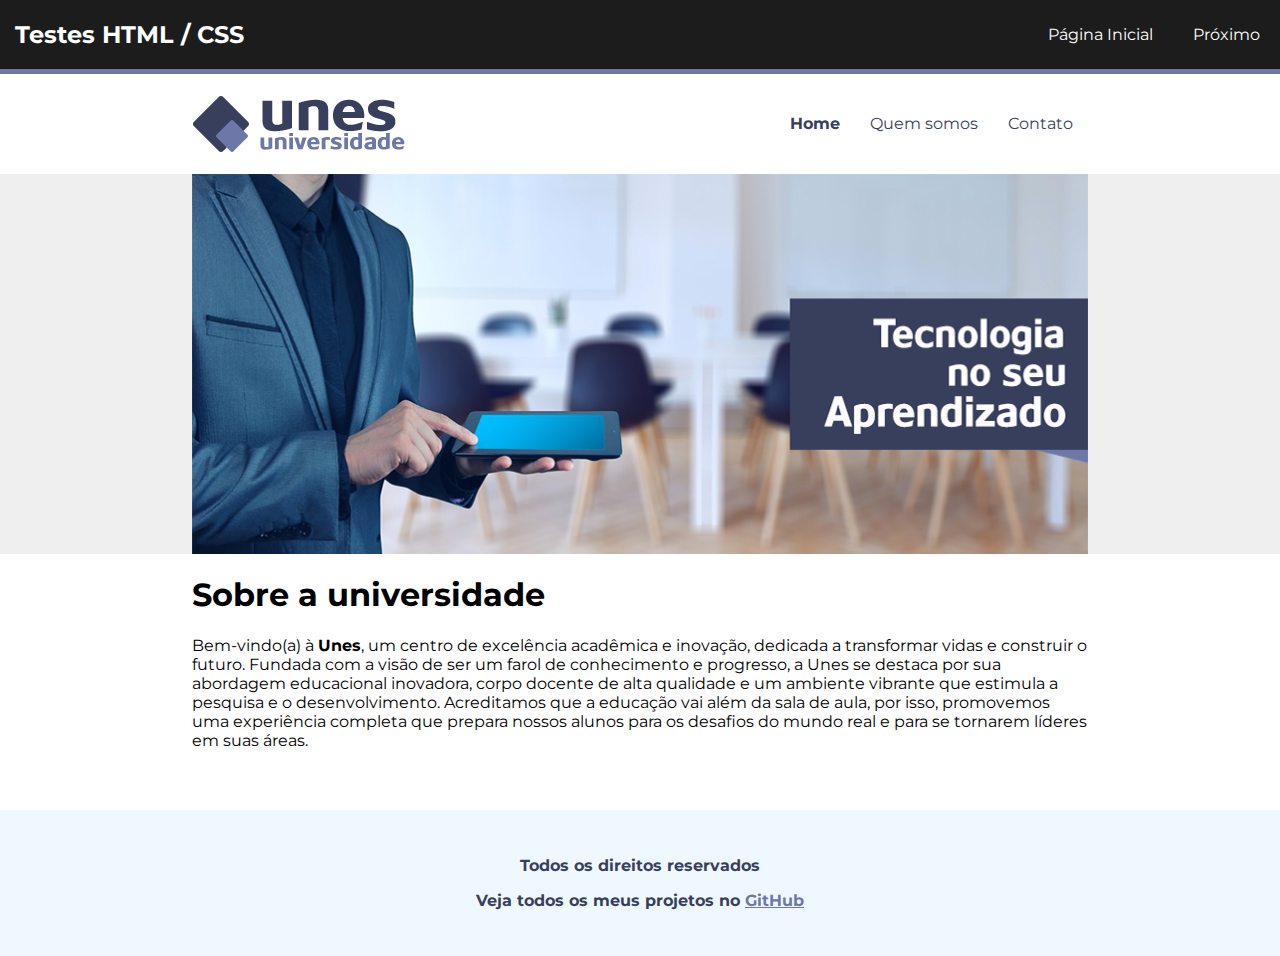
<file: projetos/Universidade_Unes/index.html>
<!DOCTYPE html>
<html>
<head>
	<title>Universidade UNES | HOME</title>
	<meta charset="utf-8">

	<link rel="stylesheet" type="text/css" href="../../estilos/estilos_gerais.css">
	<link rel="stylesheet" type="text/css" href="universidade_unes.css">
	
</head>
<body>

	<div id="cabecalho_padrao" class="centralizar_v">
		<div id="logo_padrao">
			<a href="../../index.html"><h2>Testes HTML / CSS</h2></a>
		</div>
		<div id="menu_padrao">
			<a href="../../index.html">Página Inicial</a>
			<a href="../Modelo_Anok_Yai/index.html">Próximo</a>
		</div>
		<div class="clear"></div>
	</div>

	<header>
		<div class="tamanho_pagina centralizar_v">
			<img src="logo.png">

			<div id="menu">
				<a href="index.html" id="menu_atual">Home</a>
				<a href="quem_somos.html">Quem somos</a>
				<a href="contato.html">Contato</a>
			</div>
		</div>
	</header>

	<section id="capa">
		<div class="tamanho_pagina"></div>
	</section>

	<section class="tamanho_pagina">
		<h1>Sobre a universidade</h1>
		<p>
			Bem-vindo(a) à <b>Unes</b>, um centro de excelência acadêmica e inovação, dedicada a transformar vidas e construir o futuro. Fundada com a visão de ser um farol de conhecimento e progresso, a Unes se destaca por sua abordagem educacional inovadora, corpo docente de alta qualidade e um ambiente vibrante que estimula a pesquisa e o desenvolvimento. Acreditamos que a educação vai além da sala de aula, por isso, promovemos uma experiência completa que prepara nossos alunos para os desafios do mundo real e para se tornarem líderes em suas áreas.
		</p>
	</section> <!-- Fim conteúdo -->

	<footer>
		<p>Todos os direitos reservados</p>
		<p>Veja todos os meus projetos no <a target="_blank" href="https://github.com/kethllen-dos-santos">GitHub</a></p>
	</footer>

</body>
</html>
</file>
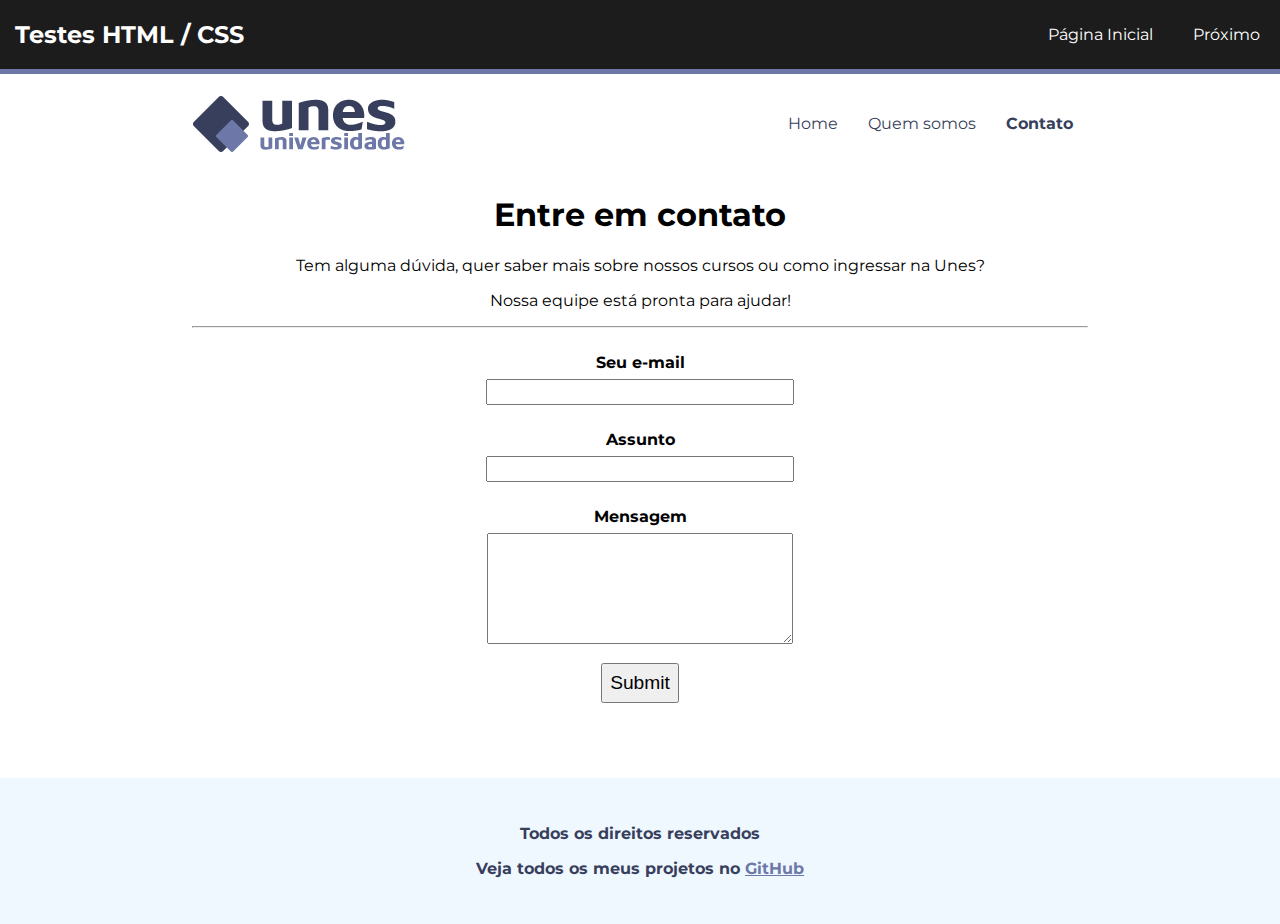
<file: projetos/Universidade_Unes/contato.html>
<!DOCTYPE html>
<html>
<head>
	<title>Universidade UNES | Contato</title>
	<meta charset="utf-8">

	<link rel="stylesheet" type="text/css" href="../../estilos/estilos_gerais.css">
	<link rel="stylesheet" type="text/css" href="universidade_unes.css">
	
</head>
<body>

	<div id="cabecalho_padrao" class="centralizar_v">
		<div id="logo_padrao">
			<a href="../../index.html"><h2>Testes HTML / CSS</h2></a>
		</div>
		<div id="menu_padrao">
			<a href="../../index.html">Página Inicial</a>
			<a href="../Modelo_Anok_Yai/index.html">Próximo</a>
		</div>
		<div class="clear"></div>
	</div>

	<header>
		<div class="tamanho_pagina centralizar_v">
			<img src="logo.png">

			<div id="menu">
				<a href="index.html">Home</a>
				<a href="quem_somos.html">Quem somos</a>
				<a href="contato.html" id="menu_atual">Contato</a>
			</div>
		</div>
	</header>

	<div class="tamanho_pagina">

		<section id="contato">
			<h1>Entre em contato</h1>
			<p>Tem alguma dúvida, quer saber mais sobre nossos cursos ou como ingressar na Unes?</p>
			<p>Nossa equipe está pronta para ajudar!</p>
			<hr>

			<form>
				<p class="formulario">Seu e-mail</p>
				<input type="email" name="email" required>
				<br>

				<p class="formulario">Assunto</p>
				<input type="text" name="assunto" required>
				<br>

				<p class="formulario">Mensagem</p>
				<textarea name="mensagem" rows="7"></textarea>
				<br>
				<input type="submit" name="enviar" class="botao">
			</form>

			
		</section>
		
	</div> <!-- Fim Conteúdo da Página -->

	<footer>
		<p>Todos os direitos reservados</p>
		<p>Veja todos os meus projetos no <a target="_blank" href="https://github.com/kethllen-dos-santos">GitHub</a></p>
	</footer>

</body>
</html>
</file>
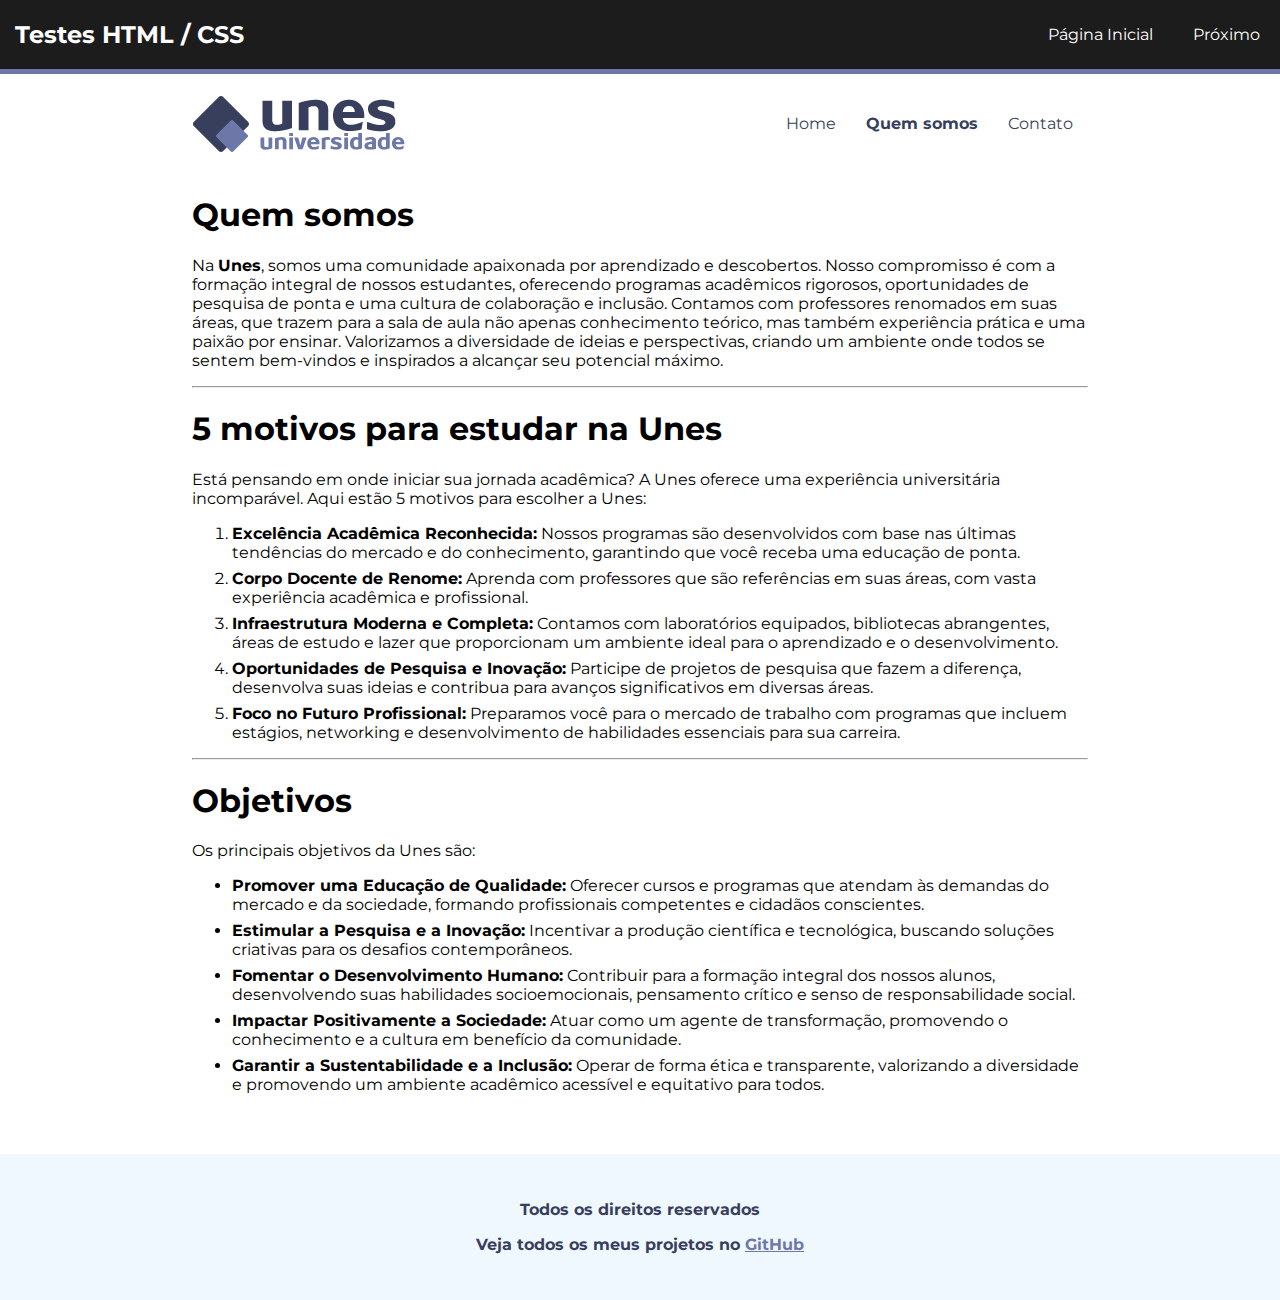
<file: projetos/Universidade_Unes/quem_somos.html>
<!DOCTYPE html>
<html>
<head>
	<title>Universidade UNES | Quem Somos</title>
	<meta charset="utf-8">

	<link rel="stylesheet" type="text/css" href="../../estilos/estilos_gerais.css">
	<link rel="stylesheet" type="text/css" href="universidade_unes.css">
	
</head>
<body>

	<div id="cabecalho_padrao" class="centralizar_v">
		<div id="logo_padrao">
			<a href="../../index.html"><h2>Testes HTML / CSS</h2></a>
		</div>
		<div id="menu_padrao">
			<a href="../../index.html">Página Inicial</a>
			<a href="../Modelo_Anok_Yai/index.html">Próximo</a>
		</div>
		<div class="clear"></div>
	</div>

	<header>
		<div class="tamanho_pagina centralizar_v">
			<img src="logo.png">

			<div id="menu">
				<a href="index.html">Home</a>
				<a href="quem_somos.html" id="menu_atual">Quem somos</a>
				<a href="contato.html">Contato</a>
			</div>
		</div>
	</header>

	<div class="tamanho_pagina">

		<section id="quem_somos">
			<h1>Quem somos</h1>
			<p>Na <strong>Unes</strong>, somos uma comunidade apaixonada por aprendizado e descobertos. Nosso compromisso é com a formação integral de nossos estudantes, oferecendo programas acadêmicos rigorosos, oportunidades de pesquisa de ponta e uma cultura de colaboração e inclusão. Contamos com professores renomados em suas áreas, que trazem para a sala de aula não apenas conhecimento teórico, mas também experiência prática e uma paixão por ensinar. Valorizamos a diversidade de ideias e perspectivas, criando um ambiente onde todos se sentem bem-vindos e inspirados a alcançar seu potencial máximo.</p>
		</section> <!-- Fim Quem somos -->

		<hr>

		<section id="motivos">
			<h1>5 motivos para estudar na Unes</h1>
			<p>Está pensando em onde iniciar sua jornada acadêmica? A Unes oferece uma experiência universitária incomparável. Aqui estão 5 motivos para escolher a Unes:</p>
			<ol>
				<li><strong>Excelência Acadêmica Reconhecida:</strong> Nossos programas são desenvolvidos com base nas últimas tendências do mercado e do conhecimento, garantindo que você receba uma educação de ponta.</li>

				<li><strong>Corpo Docente de Renome:</strong> Aprenda com professores que são referências em suas áreas, com vasta experiência acadêmica e profissional.</li>

				<li><strong>Infraestrutura Moderna e Completa:</strong> Contamos com laboratórios equipados, bibliotecas abrangentes, áreas de estudo e lazer que proporcionam um ambiente ideal para o aprendizado e o desenvolvimento.</li>

				<li><strong>Oportunidades de Pesquisa e Inovação:</strong> Participe de projetos de pesquisa que fazem a diferença, desenvolva suas ideias e contribua para avanços significativos em diversas áreas.</li>

				<li><strong>Foco no Futuro Profissional:</strong> Preparamos você para o mercado de trabalho com programas que incluem estágios, networking e desenvolvimento de habilidades essenciais para sua carreira.</li>
			</ol>
		</section> <!-- Fim Motivos -->

		<hr>

		<section>
			<h1>Objetivos</h1>
			<p>Os principais objetivos da Unes são:</p>
			<ul>
				<li><strong>Promover uma Educação de Qualidade:</strong> Oferecer cursos e programas que atendam às demandas do mercado e da sociedade, formando profissionais competentes e cidadãos conscientes.</li>
				<li><strong>Estimular a Pesquisa e a Inovação:</strong> Incentivar a produção científica e tecnológica, buscando soluções criativas para os desafios contemporâneos.</li>
				<li><strong>Fomentar o Desenvolvimento Humano:</strong> Contribuir para a formação integral dos nossos alunos, desenvolvendo suas habilidades socioemocionais, pensamento crítico e senso de responsabilidade social.</li>
				<li><strong>Impactar Positivamente a Sociedade:</strong> Atuar como um agente de transformação, promovendo o conhecimento e a cultura em benefício da comunidade.</li>
				<li><strong>Garantir a Sustentabilidade e a Inclusão:</strong> Operar de forma ética e transparente, valorizando a diversidade e promovendo um ambiente acadêmico acessível e equitativo para todos.</li>
			</ul>
		</section> <!-- Fim Objetivos -->
		
	</div> <!-- Fim Conteúdo da Página -->

	<footer>
		<p>Todos os direitos reservados</p>
		<p>Veja todos os meus projetos no <a target="_blank" href="https://github.com/kethllen-dos-santos">GitHub</a></p>
	</footer>

</body>
</html>
</file>
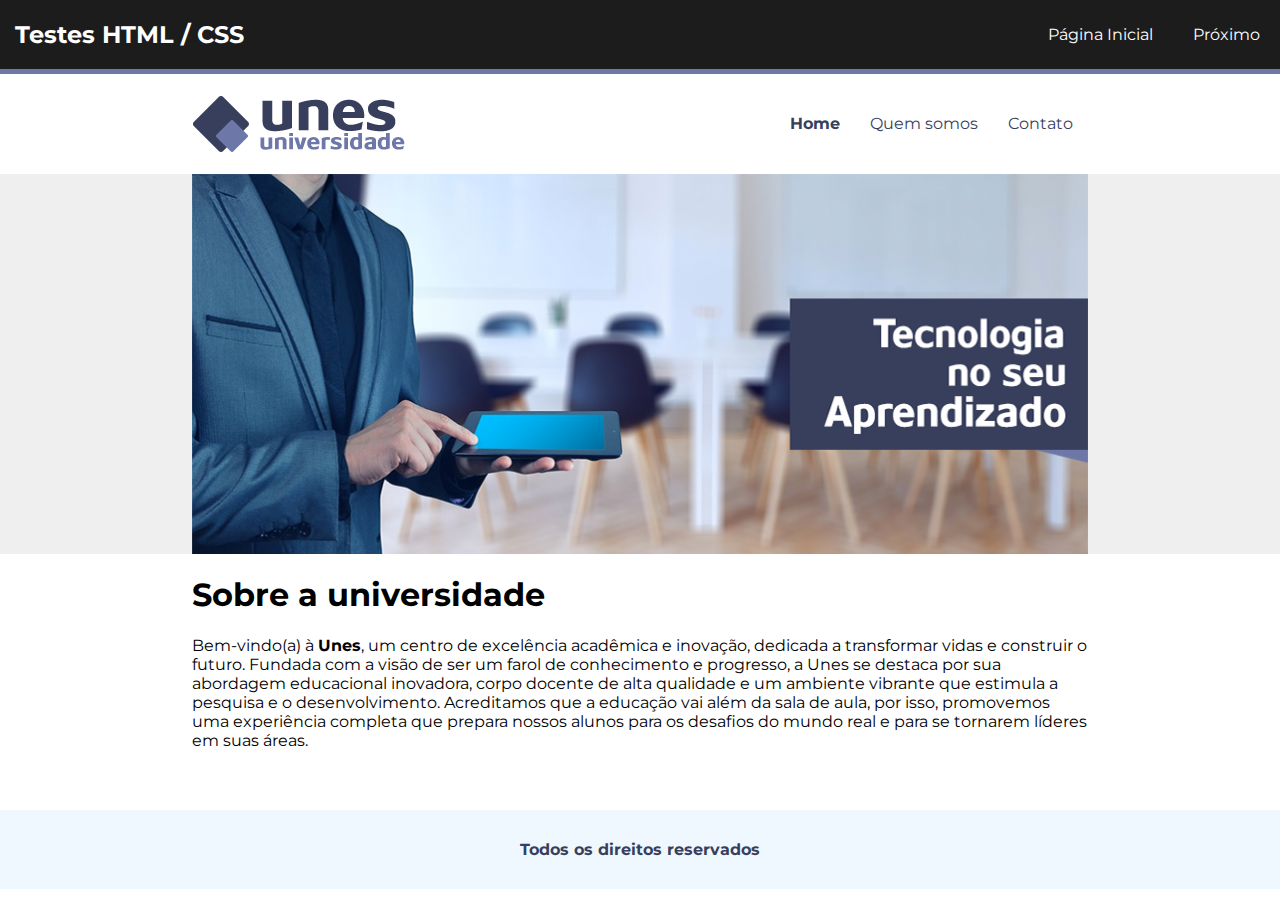
<file: projetos/Universidade_Unes/universidade_unes.html>
<!DOCTYPE html>
<html>
<head>
	<title>Universidade UNES | HOME</title>
	<meta charset="utf-8">

	<link href="https://fonts.googleapis.com/css2?family=Montserrat&display=swap" rel="stylesheet">
	<link rel="stylesheet" type="text/css" href="../../estilos/estilos_gerais.css">
	<link rel="stylesheet" type="text/css" href="universidade_unes.css">
	
</head>
<body>

	<div id="cabecalho_padrao" class="centralizar_v">
		<div id="logo_padrao">
			<a href="../../index.html"><h2>Testes HTML / CSS</h2></a>
		</div>
		<div id="menu_padrao">
			<a href="../../index.html">Página Inicial</a>
			<a href="">Próximo</a>
		</div>
		<div class="clear"></div>
	</div>

	<header>
		<div class="tamanho_pagina centralizar_v">
			<img src="logo.png">

			<div id="menu">
				<a href="" id="menu_atual">Home</a>
				<a href="universidade_unes_quem_somos.html">Quem somos</a>
				<a href="universidade_unes_contato.html">Contato</a>
			</div>
		</div>
	</header>

	<section id="capa">
		<div class="tamanho_pagina"></div>
	</section>

	<section class="tamanho_pagina">
		<h1>Sobre a universidade</h1>
		<p>
			Bem-vindo(a) à <b>Unes</b>, um centro de excelência acadêmica e inovação, dedicada a transformar vidas e construir o futuro. Fundada com a visão de ser um farol de conhecimento e progresso, a Unes se destaca por sua abordagem educacional inovadora, corpo docente de alta qualidade e um ambiente vibrante que estimula a pesquisa e o desenvolvimento. Acreditamos que a educação vai além da sala de aula, por isso, promovemos uma experiência completa que prepara nossos alunos para os desafios do mundo real e para se tornarem líderes em suas áreas.
		</p>
	</section> <!-- Fim conteúdo -->

	<footer class="centralizar">
		Todos os direitos reservados
	</footer>

</body>
</html>
</file>
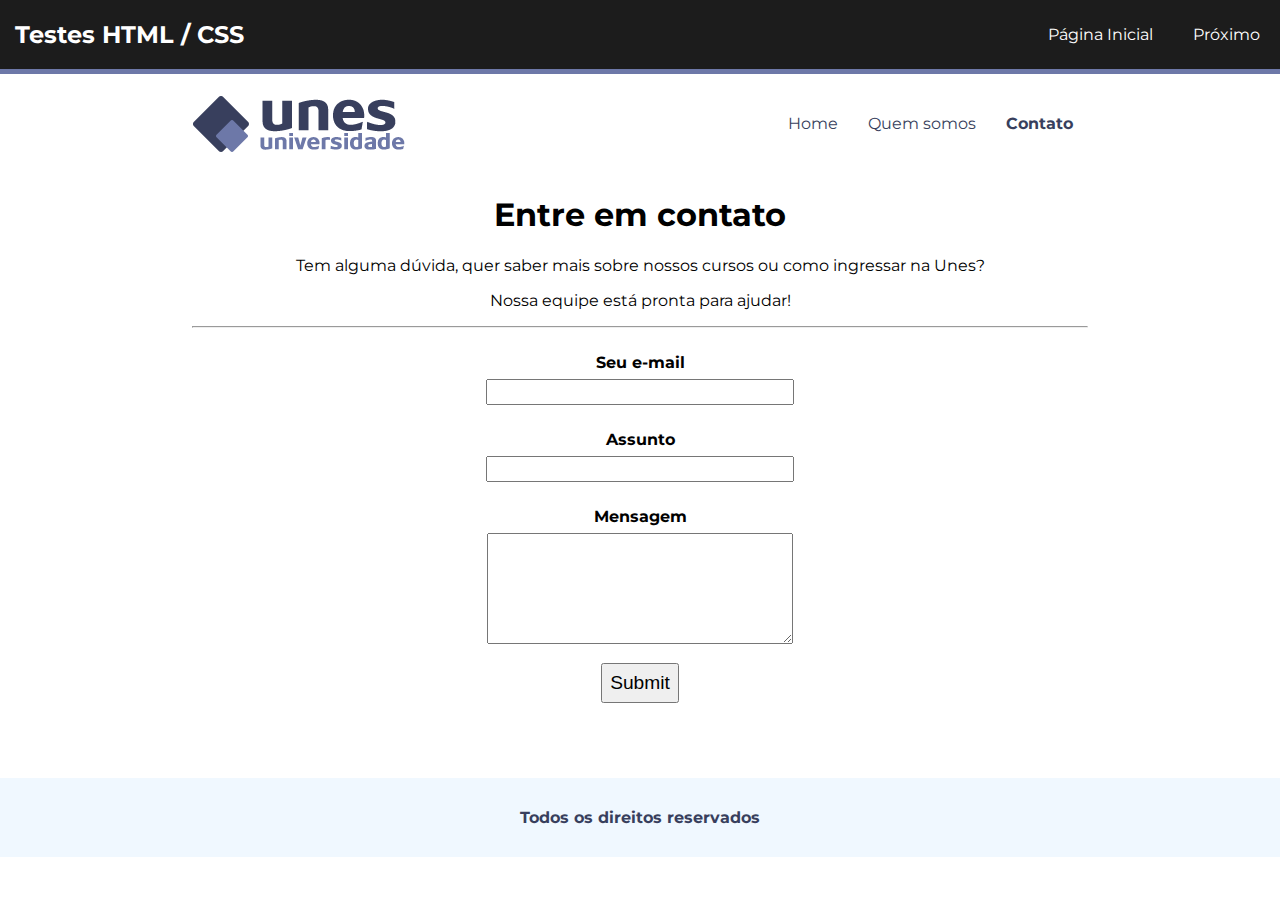
<file: projetos/Universidade_Unes/universidade_unes_contato.html>
<!DOCTYPE html>
<html>
<head>
	<title>Universidade UNES | Contato</title>
	<meta charset="utf-8">

	<link href="https://fonts.googleapis.com/css2?family=Montserrat&display=swap" rel="stylesheet">
	<link rel="stylesheet" type="text/css" href="../../estilos/estilos_gerais.css">
	<link rel="stylesheet" type="text/css" href="universidade_unes.css">
	
</head>
<body>

	<div id="cabecalho_padrao" class="centralizar_v">
		<div id="logo_padrao">
			<a href="../../index.html"><h2>Testes HTML / CSS</h2></a>
		</div>
		<div id="menu_padrao">
			<a href="../../index.html">Página Inicial</a>
			<a href="">Próximo</a>
		</div>
		<div class="clear"></div>
	</div>

	<header>
		<div class="tamanho_pagina centralizar_v">
			<img src="logo.png">

			<div id="menu">
				<a href="universidade_unes.html">Home</a>
				<a href="universidade_unes_quem_somos.html">Quem somos</a>
				<a href="" id="menu_atual">Contato</a>
			</div>
		</div>
	</header>

	<div class="tamanho_pagina">

		<section id="contato">
			<h1>Entre em contato</h1>
			<p>Tem alguma dúvida, quer saber mais sobre nossos cursos ou como ingressar na Unes?</p>
			<p>Nossa equipe está pronta para ajudar!</p>
			<hr>

			<form>
				<p class="formulario">Seu e-mail</p>
				<input type="email" name="email" required>
				<br>

				<p class="formulario">Assunto</p>
				<input type="text" name="assunto" required>
				<br>

				<p class="formulario">Mensagem</p>
				<textarea name="mensagem" rows="7"></textarea>
				<br>
				<input type="submit" name="enviar" class="botao">
			</form>

			
		</section>
		
	</div> <!-- Fim Conteúdo da Página -->

	<footer class="centralizar">
		Todos os direitos reservados
	</footer>

</body>
</html>
</file>
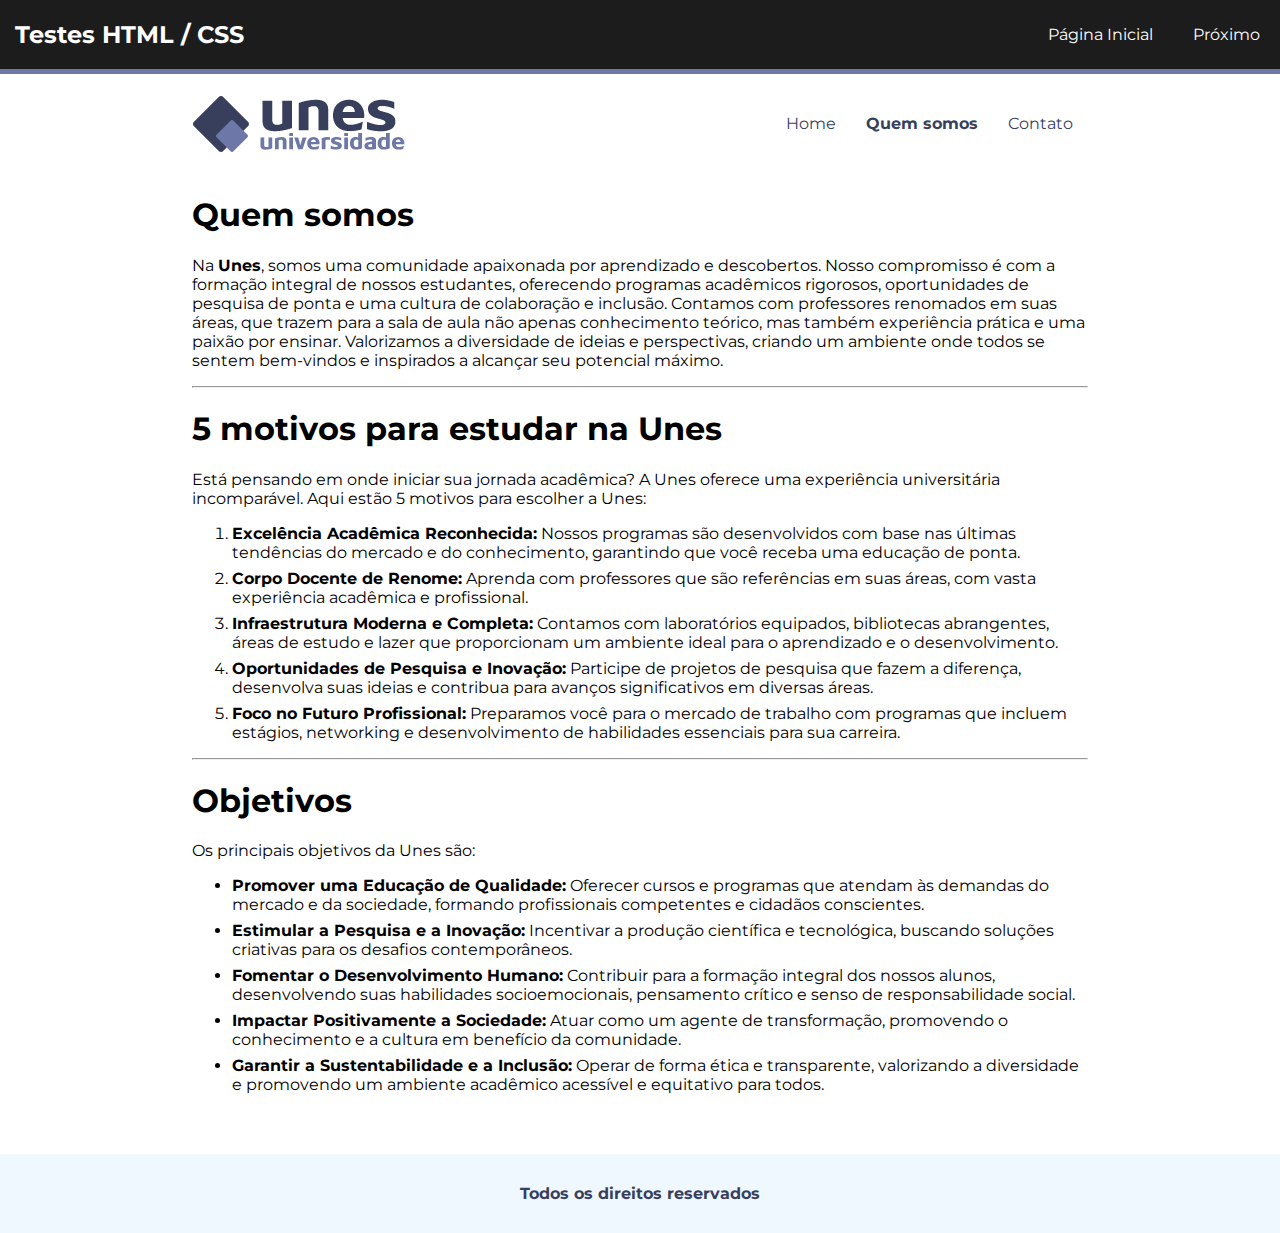
<file: projetos/Universidade_Unes/universidade_unes_quem_somos.html>
<!DOCTYPE html>
<html>
<head>
	<title>Universidade UNES | Quem Somos</title>
	<meta charset="utf-8">

	<link href="https://fonts.googleapis.com/css2?family=Montserrat&display=swap" rel="stylesheet">
	<link rel="stylesheet" type="text/css" href="../../estilos/estilos_gerais.css">
	<link rel="stylesheet" type="text/css" href="universidade_unes.css">
	
</head>
<body>

	<div id="cabecalho_padrao" class="centralizar_v">
		<div id="logo_padrao">
			<a href="../../index.html"><h2>Testes HTML / CSS</h2></a>
		</div>
		<div id="menu_padrao">
			<a href="../../index.html">Página Inicial</a>
			<a href="">Próximo</a>
		</div>
		<div class="clear"></div>
	</div>

	<header>
		<div class="tamanho_pagina centralizar_v">
			<img src="logo.png">

			<div id="menu">
				<a href="universidade_unes.html">Home</a>
				<a href="" id="menu_atual">Quem somos</a>
				<a href="universidade_unes_contato.html">Contato</a>
			</div>
		</div>
	</header>

	<div class="tamanho_pagina">

		<section id="quem_somos">
			<h1>Quem somos</h1>
			<p>Na <strong>Unes</strong>, somos uma comunidade apaixonada por aprendizado e descobertos. Nosso compromisso é com a formação integral de nossos estudantes, oferecendo programas acadêmicos rigorosos, oportunidades de pesquisa de ponta e uma cultura de colaboração e inclusão. Contamos com professores renomados em suas áreas, que trazem para a sala de aula não apenas conhecimento teórico, mas também experiência prática e uma paixão por ensinar. Valorizamos a diversidade de ideias e perspectivas, criando um ambiente onde todos se sentem bem-vindos e inspirados a alcançar seu potencial máximo.</p>
		</section> <!-- Fim Quem somos -->

		<hr>

		<section id="motivos">
			<h1>5 motivos para estudar na Unes</h1>
			<p>Está pensando em onde iniciar sua jornada acadêmica? A Unes oferece uma experiência universitária incomparável. Aqui estão 5 motivos para escolher a Unes:</p>
			<ol>
				<li><strong>Excelência Acadêmica Reconhecida:</strong> Nossos programas são desenvolvidos com base nas últimas tendências do mercado e do conhecimento, garantindo que você receba uma educação de ponta.</li>

				<li><strong>Corpo Docente de Renome:</strong> Aprenda com professores que são referências em suas áreas, com vasta experiência acadêmica e profissional.</li>

				<li><strong>Infraestrutura Moderna e Completa:</strong> Contamos com laboratórios equipados, bibliotecas abrangentes, áreas de estudo e lazer que proporcionam um ambiente ideal para o aprendizado e o desenvolvimento.</li>

				<li><strong>Oportunidades de Pesquisa e Inovação:</strong> Participe de projetos de pesquisa que fazem a diferença, desenvolva suas ideias e contribua para avanços significativos em diversas áreas.</li>

				<li><strong>Foco no Futuro Profissional:</strong> Preparamos você para o mercado de trabalho com programas que incluem estágios, networking e desenvolvimento de habilidades essenciais para sua carreira.</li>
			</ol>
		</section> <!-- Fim Motivos -->

		<hr>

		<section>
			<h1>Objetivos</h1>
			<p>Os principais objetivos da Unes são:</p>
			<ul>
				<li><strong>Promover uma Educação de Qualidade:</strong> Oferecer cursos e programas que atendam às demandas do mercado e da sociedade, formando profissionais competentes e cidadãos conscientes.</li>
				<li><strong>Estimular a Pesquisa e a Inovação:</strong> Incentivar a produção científica e tecnológica, buscando soluções criativas para os desafios contemporâneos.</li>
				<li><strong>Fomentar o Desenvolvimento Humano:</strong> Contribuir para a formação integral dos nossos alunos, desenvolvendo suas habilidades socioemocionais, pensamento crítico e senso de responsabilidade social.</li>
				<li><strong>Impactar Positivamente a Sociedade:</strong> Atuar como um agente de transformação, promovendo o conhecimento e a cultura em benefício da comunidade.</li>
				<li><strong>Garantir a Sustentabilidade e a Inclusão:</strong> Operar de forma ética e transparente, valorizando a diversidade e promovendo um ambiente acadêmico acessível e equitativo para todos.</li>
			</ul>
		</section> <!-- Fim Objetivos -->
		
	</div> <!-- Fim Conteúdo da Página -->

	<footer class="centralizar">
		Todos os direitos reservados
	</footer>

</body>
</html>
</file>
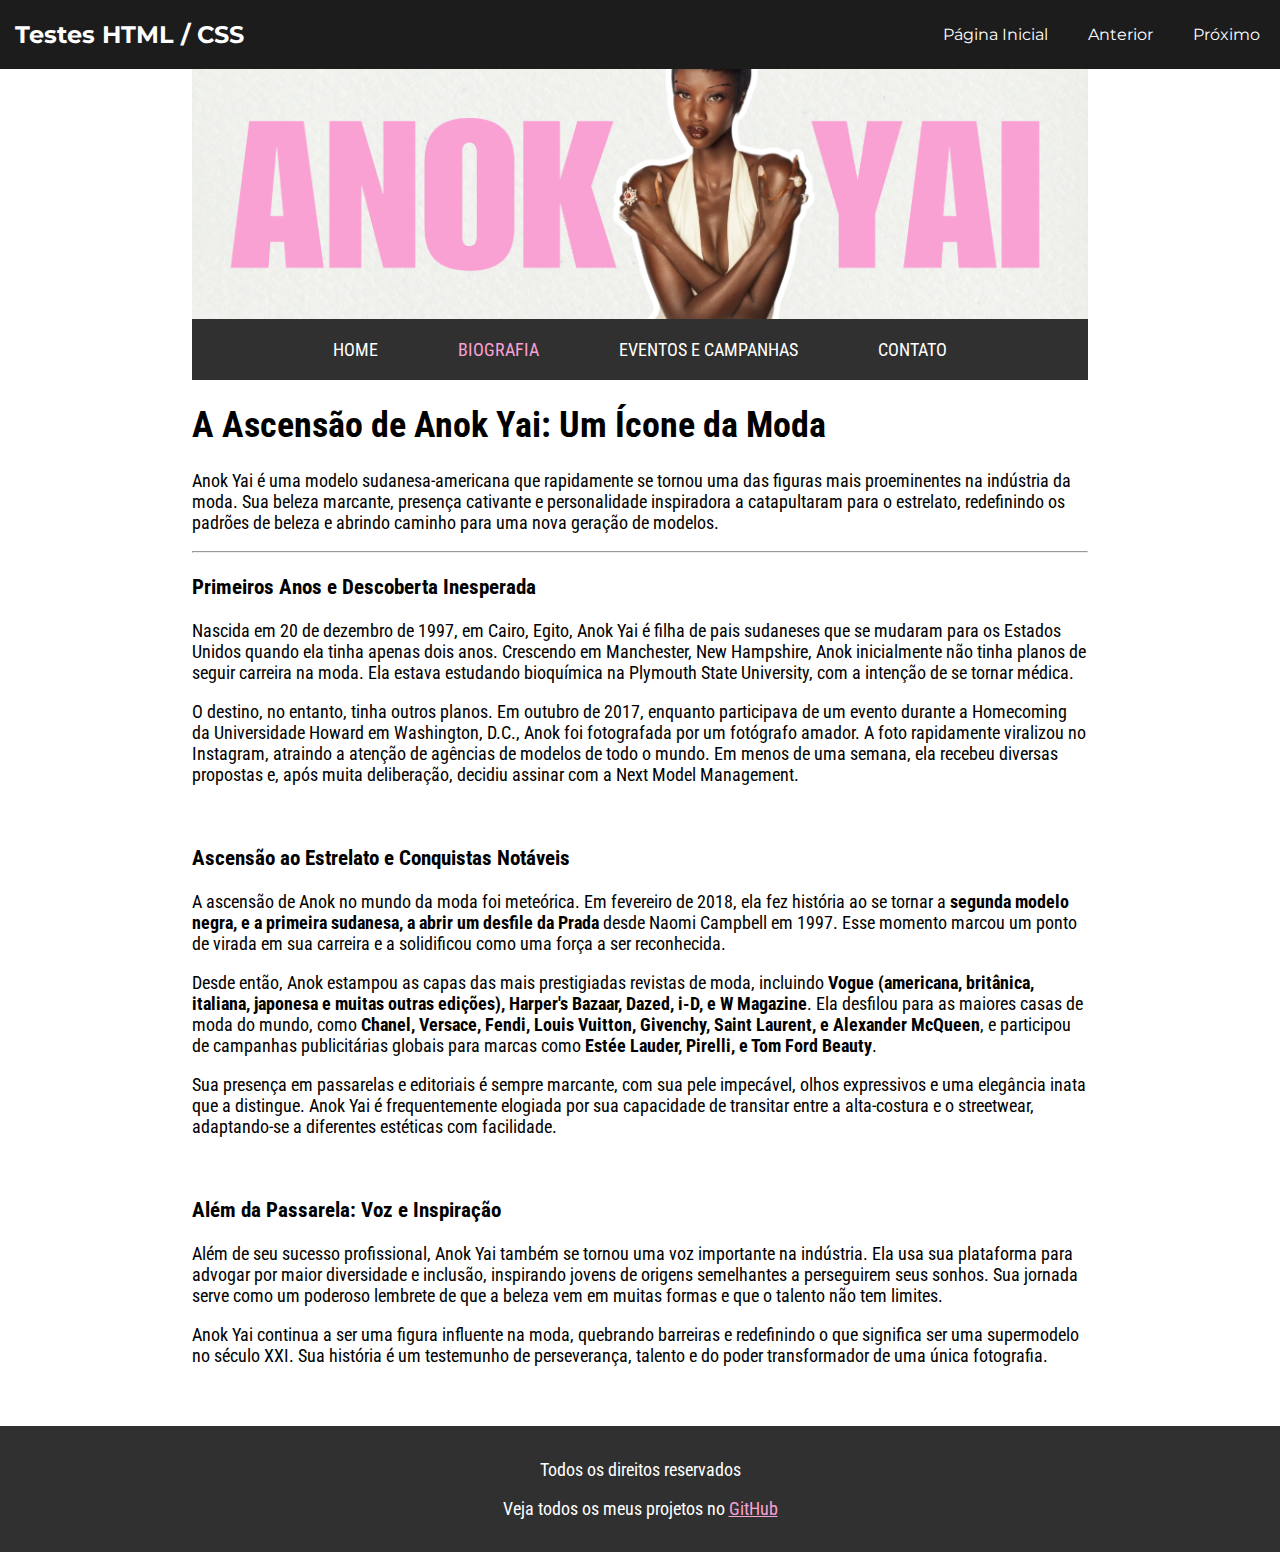
<file: projetos/Modelo_Anok_Yai/paginas/biografia.html>
<!DOCTYPE html>
<html>
<head>
	<title>Modelo Anok Yai</title>
	<meta charset="utf-8">

	<link rel="stylesheet" type="text/css" href="../../../estilos/estilos_gerais.css">
	<link rel="stylesheet" type="text/css" href="../estilos/modelo_anok_yai.css">
	
</head>
<body>

	<div id="cabecalho_padrao" class="centralizar_v">
		<div id="logo_padrao">
			<a href="../../../index.html"><h2>Testes HTML / CSS</h2></a>
		</div>
		<div id="menu_padrao">
			<a href="../../../index.html">Página Inicial</a>
			<a href="../../Universidade_Unes/index.html">Anterior</a>
			<a href="">Próximo</a>
		</div>
		<div class="clear"></div>
	</div>

	<div id="corpo">

		<header>
			<div id="subcapa"></div>
			<div id="menu" class="centralizar_h">
				<a href="../index.html">HOME</a>
				<a href="" id="menu_atual">BIOGRAFIA</a>
				<a href="eventos.html">EVENTOS E CAMPANHAS</a>
				<a href="contato.html">CONTATO</a>
			</div>
		</header>

		<section>
			<h1>A Ascensão de Anok Yai: Um Ícone da Moda</h1>
			
			<p>Anok Yai é uma modelo sudanesa-americana que rapidamente se tornou uma das figuras mais proeminentes na indústria da moda. Sua beleza marcante, presença cativante e personalidade inspiradora a catapultaram para o estrelato, redefinindo os padrões de beleza e abrindo caminho para uma nova geração de modelos.</p>
			<hr>

			<h3>Primeiros Anos e Descoberta Inesperada</h3>
			<p>Nascida em 20 de dezembro de 1997, em Cairo, Egito, Anok Yai é filha de pais sudaneses que se mudaram para os Estados Unidos quando ela tinha apenas dois anos. Crescendo em Manchester, New Hampshire, Anok inicialmente não tinha planos de seguir carreira na moda. Ela estava estudando bioquímica na Plymouth State University, com a intenção de se tornar médica.</p>
			<p>O destino, no entanto, tinha outros planos. Em outubro de 2017, enquanto participava de um evento durante a Homecoming da Universidade Howard em Washington, D.C., Anok foi fotografada por um fotógrafo amador. A foto rapidamente viralizou no Instagram, atraindo a atenção de agências de modelos de todo o mundo. Em menos de uma semana, ela recebeu diversas propostas e, após muita deliberação, decidiu assinar com a Next Model Management.</p>
			<br>

			<h3>Ascensão ao Estrelato e Conquistas Notáveis</h3>
			<p>A ascensão de Anok no mundo da moda foi meteórica. Em fevereiro de 2018, ela fez história ao se tornar a <strong>segunda modelo negra, e a primeira sudanesa, a abrir um desfile da Prada</strong> desde Naomi Campbell em 1997. Esse momento marcou um ponto de virada em sua carreira e a solidificou como uma força a ser reconhecida.</p>
			<p>Desde então, Anok estampou as capas das mais prestigiadas revistas de moda, incluindo <strong>Vogue (americana, britânica, italiana, japonesa e muitas outras edições), Harper's Bazaar, Dazed, i-D, e W Magazine</strong>. Ela desfilou para as maiores casas de moda do mundo, como <strong>Chanel, Versace, Fendi, Louis Vuitton, Givenchy, Saint Laurent, e Alexander McQueen</strong>, e participou de campanhas publicitárias globais para marcas como <strong>Estée Lauder, Pirelli, e Tom Ford Beauty</strong>.</p>
			<p>Sua presença em passarelas e editoriais é sempre marcante, com sua pele impecável, olhos expressivos e uma elegância inata que a distingue. Anok Yai é frequentemente elogiada por sua capacidade de transitar entre a alta-costura e o streetwear, adaptando-se a diferentes estéticas com facilidade.</p>
			<br>
			
			<h3>Além da Passarela: Voz e Inspiração</h3>
			<p>Além de seu sucesso profissional, Anok Yai também se tornou uma voz importante na indústria. Ela usa sua plataforma para advogar por maior diversidade e inclusão, inspirando jovens de origens semelhantes a perseguirem seus sonhos. Sua jornada serve como um poderoso lembrete de que a beleza vem em muitas formas e que o talento não tem limites.</p>
			<p>Anok Yai continua a ser uma figura influente na moda, quebrando barreiras e redefinindo o que significa ser uma supermodelo no século XXI. Sua história é um testemunho de perseverança, talento e do poder transformador de uma única fotografia.</p>
		</section>

	</div>

	<footer>
		<p>Todos os direitos reservados</p>
		<p>Veja todos os meus projetos no <a target="_blank" href="https://github.com/kethllen-dos-santos">GitHub</a></p>
	</footer>

</body>
</html>
</file>
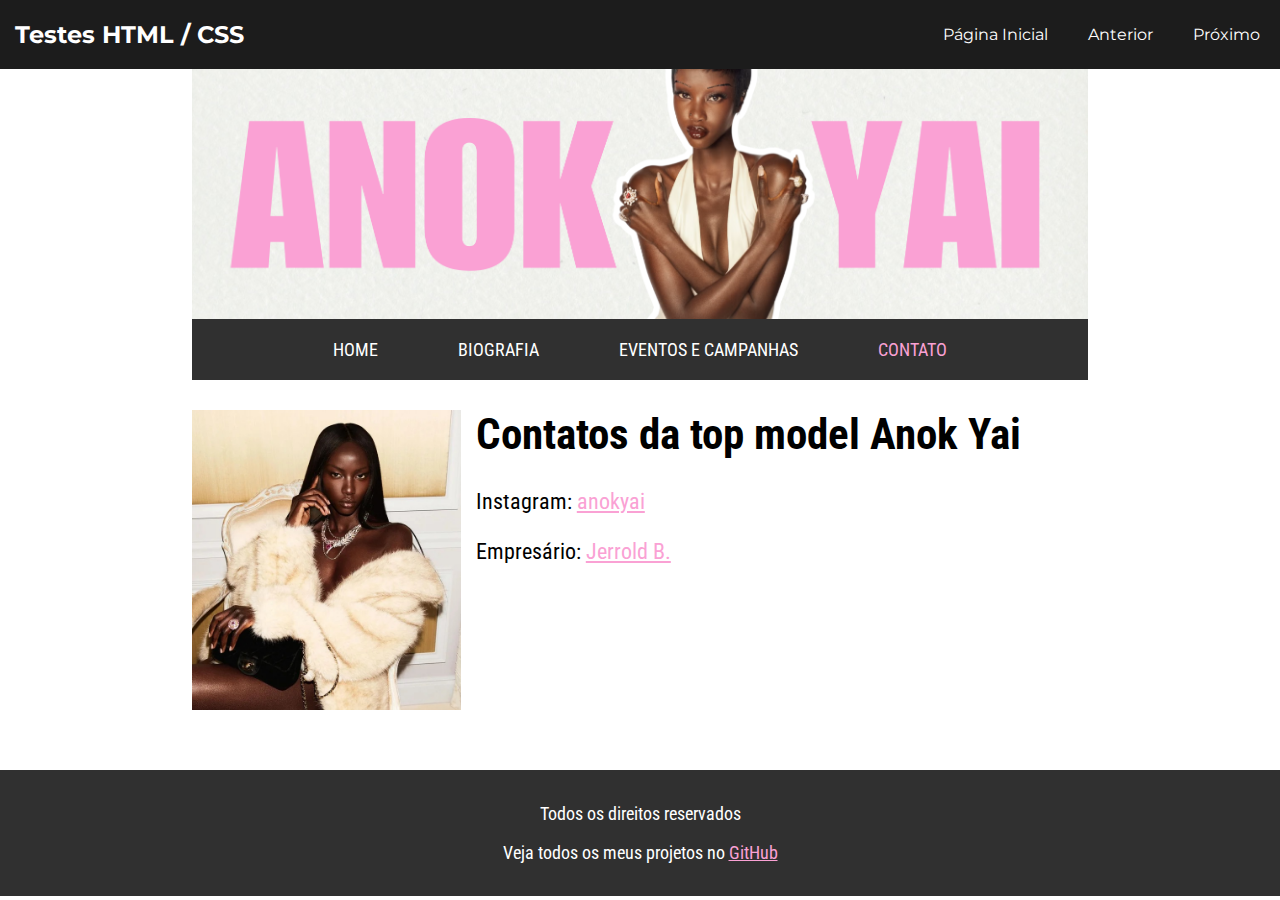
<file: projetos/Modelo_Anok_Yai/paginas/contato.html>
<!DOCTYPE html>
<html>
<head>
	<title>Modelo Anok Yai</title>
	<meta charset="utf-8">

	<link rel="stylesheet" type="text/css" href="../../../estilos/estilos_gerais.css">
	<link rel="stylesheet" type="text/css" href="../estilos/modelo_anok_yai.css">
	
</head>
<body>

	<div id="cabecalho_padrao" class="centralizar_v">
		<div id="logo_padrao">
			<a href="../../index.html"><h2>Testes HTML / CSS</h2></a>
		</div>
		<div id="menu_padrao">
			<a href="../../../index.html">Página Inicial</a>
			<a href="../../Universidade_Unes/index.html">Anterior</a>
			<a href="">Próximo</a>
		</div>
		<div class="clear"></div>
	</div>

	<div id="corpo">

		<header>
			<div id="subcapa"></div>
			<div id="menu" class="centralizar_h">
				<a href="../index.html">HOME</a>
				<a href="biografia.html">BIOGRAFIA</a>
				<a href="eventos.html">EVENTOS E CAMPANHAS</a>
				<a href="" id="menu_atual">CONTATO</a>
			</div>
		</header>

		<section id="contatos">

			<div class="foto"></div>

			<div class="texto">
				<h1>Contatos da top model Anok Yai</h1>
				<span>Instagram:</span> <a href="https://www.instagram.com/anokyai/" target="_blank">anokyai</a>
				<br>
				<br>
				<span>Empresário:</span> <a href="https://bookingagentinfo.com/celebrity/anok-yai/" target="_blank">Jerrold B.</a>
			</div>

		</section>

	</div>

	<footer>
		<p>Todos os direitos reservados</p>
		<p>Veja todos os meus projetos no <a target="_blank" href="https://github.com/kethllen-dos-santos">GitHub</a></p>
	</footer>

</body>
</html>
</file>
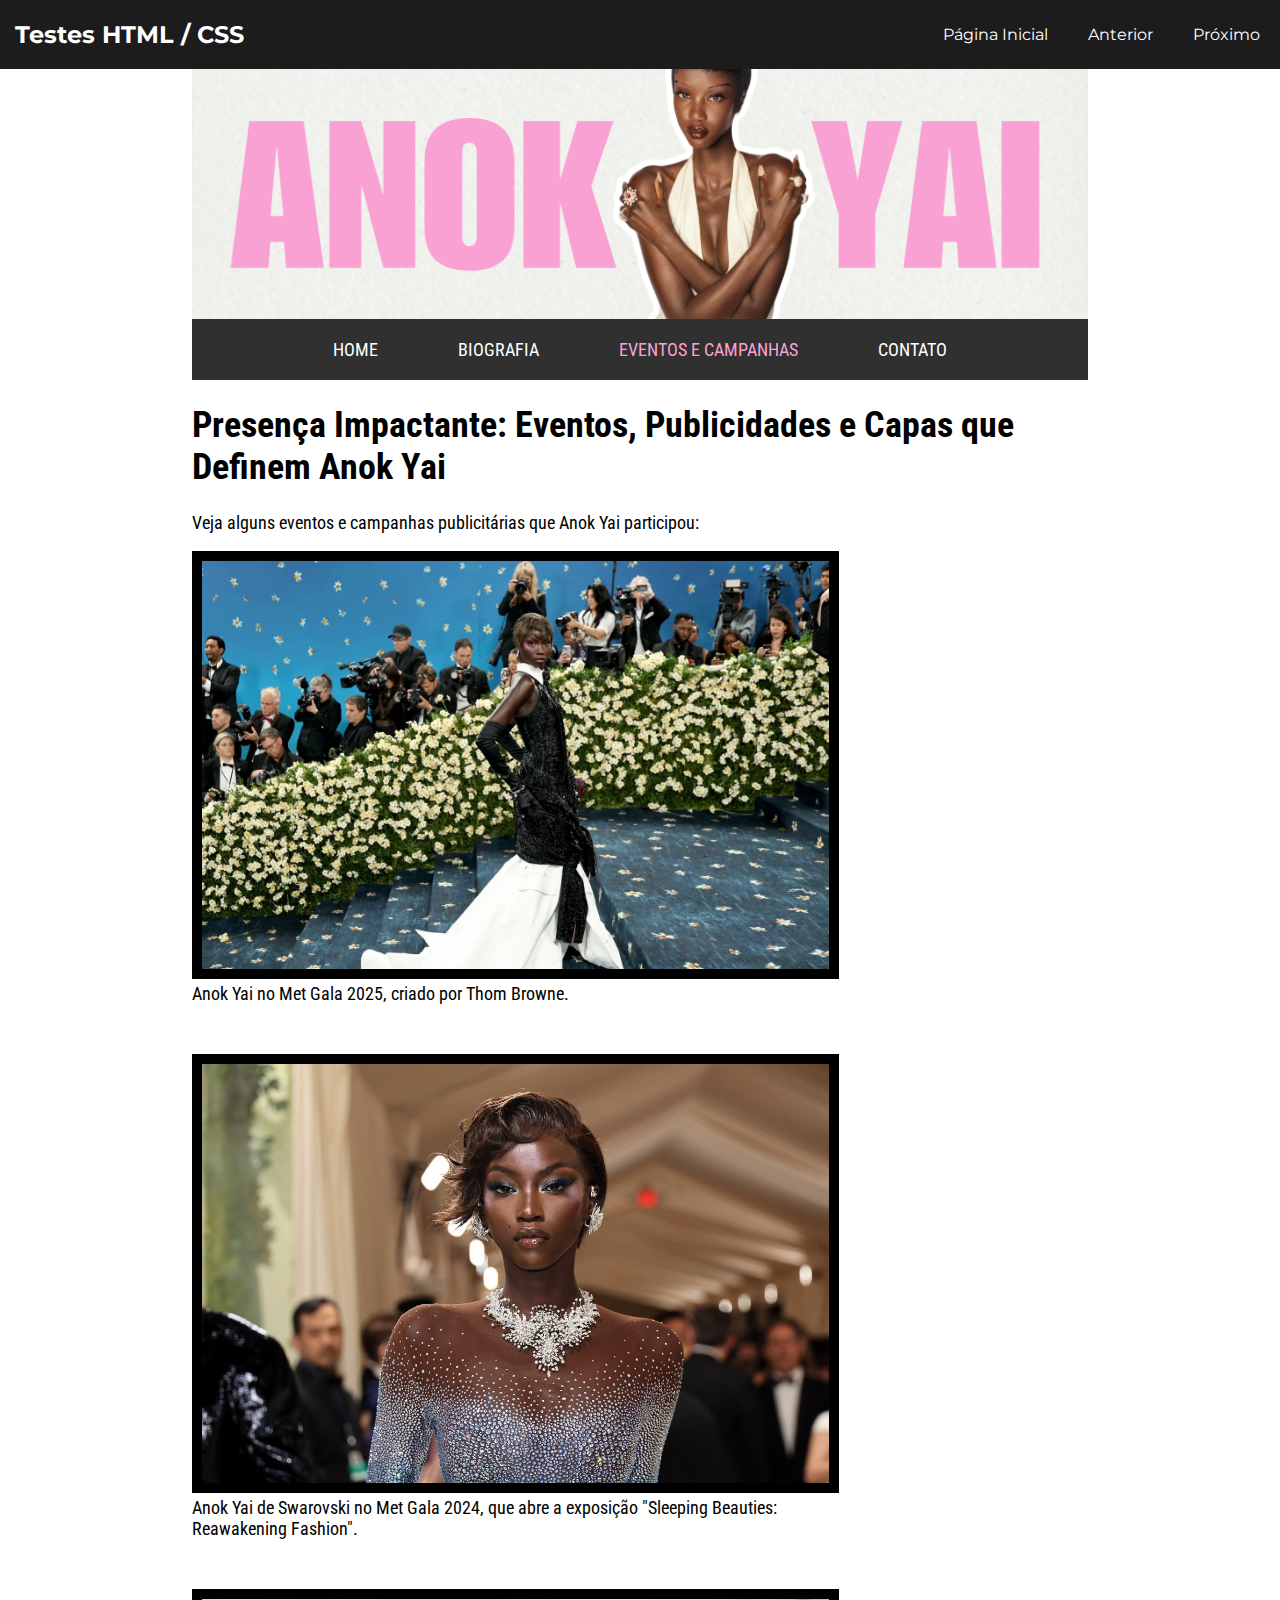
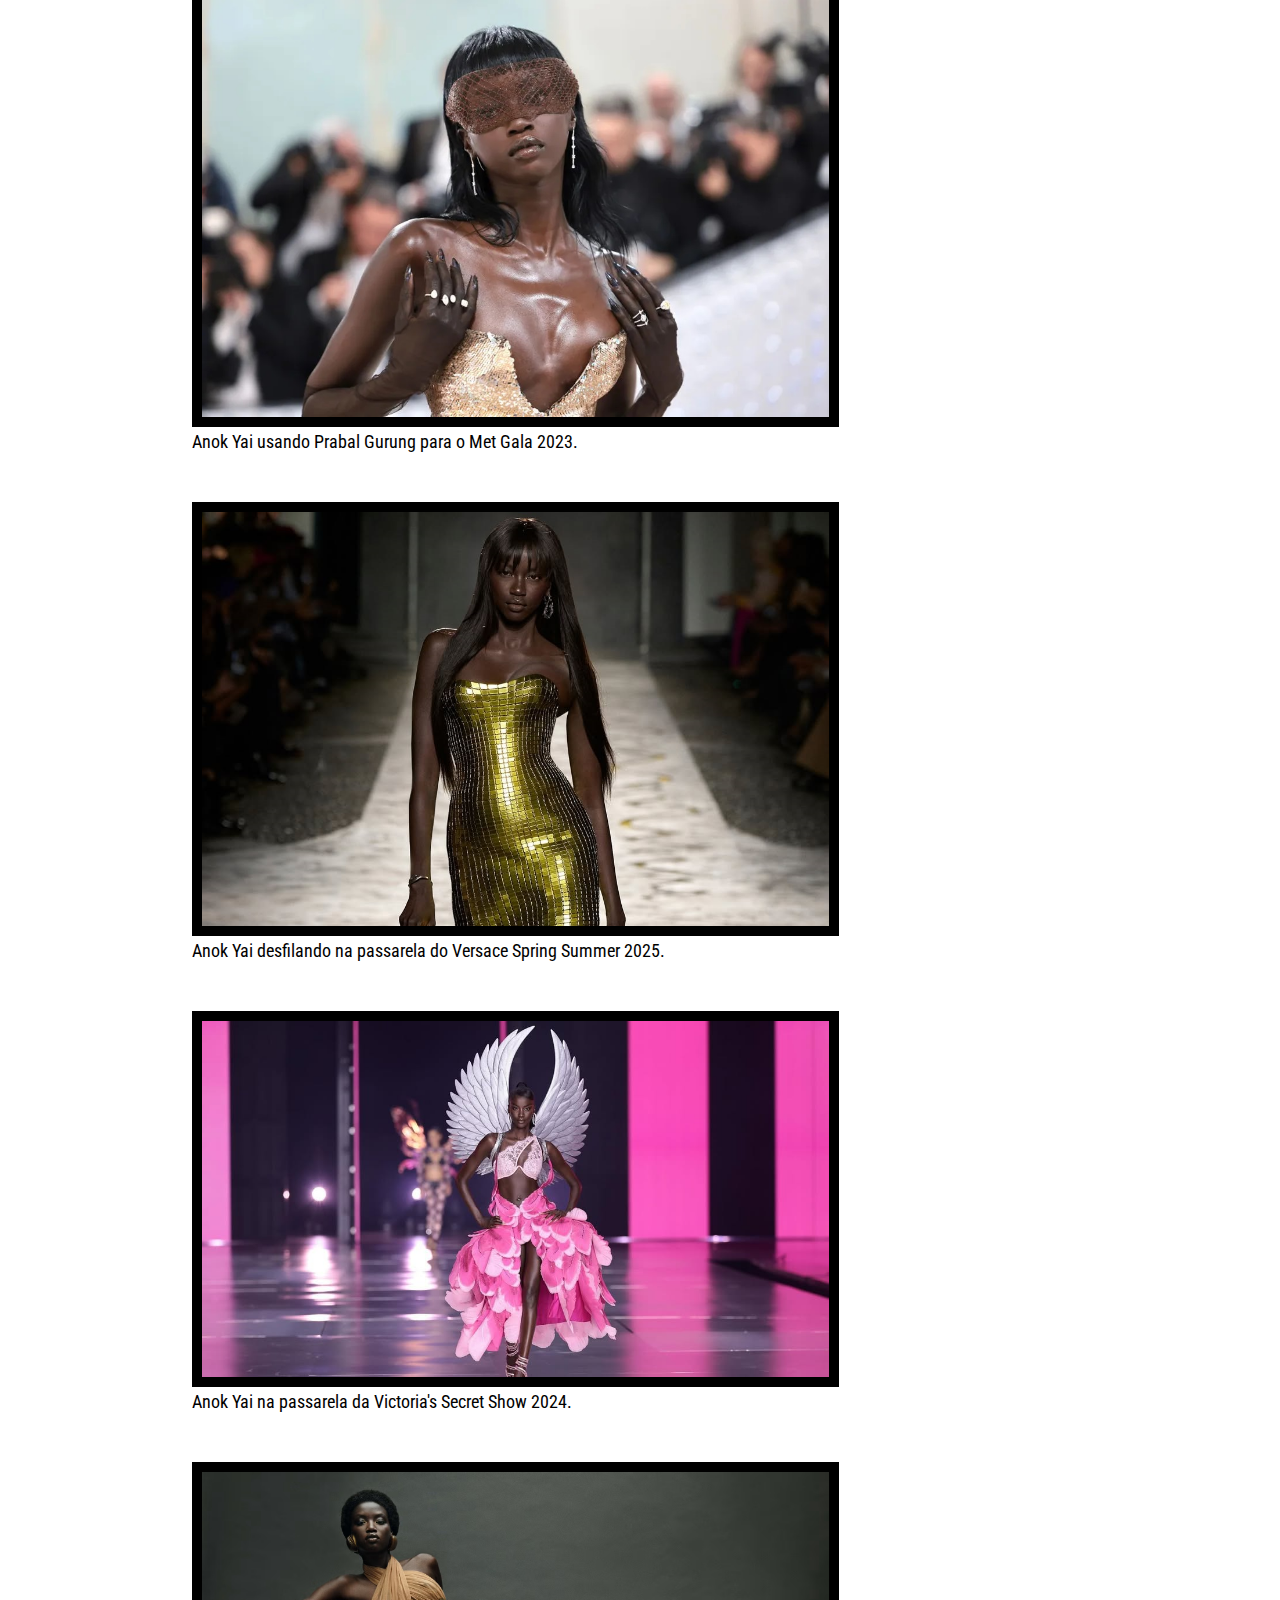
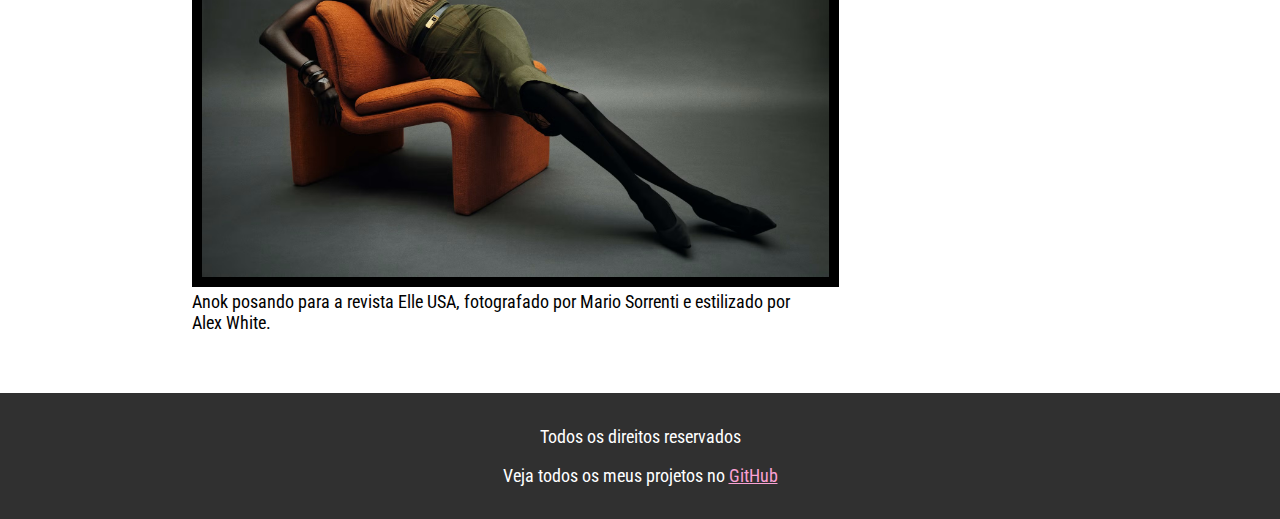
<file: projetos/Modelo_Anok_Yai/paginas/eventos.html>
<!DOCTYPE html>
<html>
<head>
	<title>Modelo Anok Yai</title>
	<meta charset="utf-8">

	<link rel="stylesheet" type="text/css" href="../../../estilos/estilos_gerais.css">
	<link rel="stylesheet" type="text/css" href="../estilos/modelo_anok_yai.css">
	
</head>
<body>

	<div id="cabecalho_padrao" class="centralizar_v">
		<div id="logo_padrao">
			<a href="../../index.html"><h2>Testes HTML / CSS</h2></a>
		</div>
		<div id="menu_padrao">
			<a href="../../../index.html">Página Inicial</a>
			<a href="../../Universidade_Unes/index.html">Anterior</a>
			<a href="">Próximo</a>
		</div>
		<div class="clear"></div>
	</div>

	<div id="corpo">

		<header>
			<div id="subcapa"></div>
			<div id="menu" class="centralizar_h">
				<a href="../index.html">HOME</a>
				<a href="biografia.html">BIOGRAFIA</a>
				<a href="" id="menu_atual">EVENTOS E CAMPANHAS</a>
				<a href="contato.html">CONTATO</a>
			</div>
		</header>

		<section id="campanhas">
			<h1>Presença Impactante: Eventos, Publicidades e Capas que Definem Anok Yai</h1>
			<p>Veja alguns eventos e campanhas publicitárias que Anok Yai participou:</p>

			<img src="../imagens/foto1.jpg">
			<span class="descricao">Anok Yai no Met Gala 2025, criado por Thom Browne.</span>

			<img src="../imagens/foto2.jpg">
			<span class="descricao">Anok Yai de Swarovski no Met Gala 2024, que abre a exposição "Sleeping Beauties: Reawakening Fashion". </span>

			<img src="../imagens/foto3.jpg">
			<span class="descricao">Anok Yai usando Prabal Gurung para o Met Gala 2023.</span>

			<img src="../imagens/foto4.jpg">
			<span class="descricao">Anok Yai desfilando na passarela do Versace Spring Summer 2025.</span>

			<img src="../imagens/foto5.jpg">
			<span class="descricao">Anok Yai na passarela da Victoria's Secret Show 2024.</span>

			<img src="../imagens/foto6.jpg">
			<span class="descricao">Anok posando para a revista Elle USA, fotografado por Mario Sorrenti e estilizado por Alex White.</span>

		</section>

	</div>

	<footer>
		<p>Todos os direitos reservados</p>
		<p>Veja todos os meus projetos no <a target="_blank" href="https://github.com/kethllen-dos-santos">GitHub</a></p>
	</footer>

</body>
</html>
</file>
<file: estilos/estilos_gerais.css>
@import url('https://fonts.googleapis.com/css2?family=Montserrat:ital,wght@0,100..900;1,100..900&family=Roboto+Condensed:ital,wght@0,100..900;1,100..900&display=swap');
@import url('https://fonts.googleapis.com/css2?family=Roboto+Condensed:ital,wght@0,100..900;1,100..900&display=swap');

body {
	background-color: #121327;
	/* background-image: url("../imagens/fundo2.png"); */
	background
	background-size: cover;
	margin: 0;
	padding: 0;
	font-size: 16px;
	font-family: Montserrat, Georgia;
	color: #FFF;
}

#corpo {
	width: 70%;
	margin: auto;
}

.brilho60{
	width: 100%;
	height: 100%;
	backdrop-filter: brightness(60%);
	position: absolute;
	z-index: 1;
}

.titulo {
	display: block;
	z-index: 2;
	text-shadow: 2px 2px 4px #000;
}

.centralizar {
	display: flex;
	justify-content: center;
	align-items: center;
}

.centralizar_v {
	display: flex;
	align-items: center;
}

.centralizar_h {
	display: flex;
	justify-content: center;
}


/* Para o cabeçalho padrão em todos os projetos */

#cabecalho_padrao {
	background-color: #1C1C1C;
	font-family: Montserrat, Georgia;
}

#cabecalho_padrao a {
	text-decoration: none;
	color: #FFF;
}

#menu_padrao {
	width: 80%;
	display: flex;
	justify-content: flex-end;
}

#menu_padrao a {
	padding: 15px;
	margin: 5px;
}

#menu_padrao a:hover {
	color: #9400EE;
	font-weight: bolder;
}

#logo_padrao {
	width: 20%;
	padding: 0;
	margin: 0 0 0 15px;
}

#logo_padrao a:hover{
	color: #FFF;
}

.clear {
	clear: both;
}

/* Fim cabeçalho padrão */
</file>
<file: estilos/pagina_principal.css>
header{
	background-image: url("../imagens/banner_site.jpg");
	background-color: skyblue;
	background-position: bottom;
	background-size: cover;
	height: 230px;

	display: flex;
	justify-content: center; /* Alinhamento Horizontal */
	align-items: center; /* Alinhamento Vertical */
	text-align: center;
	position: relative;
	border-bottom: 3px solid #FFF;
}

footer {
	padding: 20px;
	text-align: center;
}

footer a {
	color: hotpink;
}

h1 {
	font-size: 2.5em;
}

h3 {
	font-weight: normal;
}

#conteudo {
	text-align: center;
	padding: 30px;
	margin: auto;
	width: 70%;
}

#conteudo a {
	display: inline-block;
	background-color: #F97799;
	border: 2px solid #FEA6BC;
	border-radius: 50px;
	text-decoration: none;
	padding: 15px;
	margin: 20px;
	color: #FFF;
	min-width: 50px;
}

#conteudo a:hover {
	background-color: #FEA6BC;
	border: 2px solid #000;
	color: #000;
}
</file>
<file: projetos/Death_Note/estilos/death_note_info.css>
body {
	background-color: #171717;
}

header {
	background-image: url(../imagens/death_note_banner.png);
	background-color: #000;
	background-size: cover;
	background-position: center;
	padding: 20px 30px;

	text-shadow: 2px 2px 4px #000;
}

header ul {
	list-style-type: none;
	margin: 35px 0 20px;
	padding: 0;
	font-size: 0.8em;
}

header li {
	display: inline-block;
	margin-right: 10px;
	text-decoration: underline;
}

header a {
	color: #DADADA;
}

header a:hover {
	color: #FFF;
}

#capa {
	width: 40%;
}

#sinopse {
	font-size: 0.9em;
}

#classificacao_indicativa_14 {
	margin: 0;
	font-weight: bolder;

	#classificacao_numero {
		text-shadow: none;
		background-color: #EF762D;
		font-size: 1.5em;
		font-family: arial;
		width: 40px;
		height: 40px;
	}

	#classificacao_descricao {
		border: 2px solid #EF762D;
		font-size: 0.8em;
		padding: 5px;
		width: 200px;
	}
}

#conteudo {
	display: flex;
	justify-content: space-between;
}


#coluna1, #coluna2 {
	width: 50%;
	padding: 30px;
}

hr {
	border: 1px solid #848484;
}


article {
	background-color: #1C1C1C;
	border-radius: 15px;
	color: #B3B2B2;
	margin-bottom: 20px;
	padding: 15px;

	h1 {
		font-size: 1.6em;
		color: #FFF;
		text-align: center;
	}

	h2 {
		color: #FFF;
		text-align: center;
	}
}

table {
	margin-top: 1em;
}

table th {
	padding-bottom: 1em;

	h2 {
		margin: 0;
	}
}

table img {
	width: 100%;
	border-radius: 20px;
}

.foto {
	width: 20%;
}

.descricao {
	padding: 10px;
}

#midias {
	h3 {
		margin: 0 0 5px;
	}

	p {
		margin: 0;
	}

	img {
		width: 100%;
	}
}

.manga, .anime, .live_action_japones, .live_action_americano, .jogo, .novel {
	background-color: #000;
	background-size: cover;
	background-position: center;
	border-radius: 20px;
	width: 30%;
}

.manga {
	background-image: url(../imagens/manga.jpg);
}

.anime {
	background-image: url(../imagens/anime.jpg);
}

.live_action_japones {
	background-image: url(../imagens/live_action_japones.jpg);
}

.live_action_americano {
	background-image: url(../imagens/live_action_americano.jpg);
}

.jogo {
	background-image: url(../imagens/jogo.jpg);
}

.novel {
	background-image: url(../imagens/novel.jpg);
}

.obras {
	padding: 0 10px;
	vertical-align: top;
}

#onde_assistir {
	text-align: center;
	img {
		width: 20%;
	}

	a:hover {
		opacity: 75%;

	}
}


footer {
	background-color: #131313;
	padding: 20px;
	text-align: center;
	clear: both;
}

footer a {
	color: #FF4F63;
	text-decoration: underline;
}
</file>
<file: projetos/Modelo_Anok_Yai/estilos/modelo_anok_yai.css>
body {
	background-color: #FFF;
	color: #000;
	font-family: "Roboto Condensed", sans-serif;
	font-size: 18px;
}

a {
	color: #FAA1D4;
}

#cabecalho_padrao {
	font-size: 16px;
}

#capa {
	background-color: #D9D9D9;
	background-image: url(../imagens/capa.png);
	background-size: cover;
	background-position: center;
	height: 450px;
}

#subcapa {
	background-color: #D9D9D9;
	background-image: url(../imagens/subcapa.png);
	background-size: cover;
	background-position: center;
	height: 250px;
}

#menu {
	background-color: #303030;
	display: flex;
}

#menu a {
	text-decoration: none;
	color: #FFF;
	margin: 20px 40px;
}

#menu a:hover {
	color: #FAA1D4;
}

header #menu_atual {
	color: #FAA1D4;
}

#campanhas img {
	width: 70%;
	border: 10px solid #000;
}

.descricao {
	display: block;
	width: 70%;
	margin-bottom: 50px;
}

#contatos {
	font-size: 1.2em;
	display: flex;
}

#contatos .foto {
	background-color: brown;
	background-image: url(../imagens/foto0.jpg);
	background-size: cover;
	margin-top: 30px;
	height: 300px;
	width: 30%;
}

#contatos .texto {
	padding-left: 15px;
}


footer {
	background-color: #303030;
	color: #FFF;
	text-align: center;
	margin: 60px 0 0 0;
	padding: 15px;
}
</file>
<file: projetos/TecBlog/estilos/tecblog.css>
body {
	background-color: #E6E6E6;
	font-family: Tahoma, sans-serif;
	color: #000;
}

header {
	background-color: #F7B700;
	text-align: center;
}

hr {
	border: 1px solid #EEEEEE;
}

h1 {
	font-size: 1.5em;
	color: #F0B200;
	margin: 0;
	padding: 0;
}

h4, footer {
	background-color: #CCCCCC;
	color: #4F4E4C;
	margin: 0;
	padding: 10px;
}

a {
	color: #F0B200;
	text-decoration: none;
}

a:hover{
	text-decoration: underline;
}

#logo {
	display: inline-block;
	font-size: 2.5em;
	font-weight: bolder;
	font-family: "Trebuchet MS", Tahoma, sans-serif;
	color: #4F4E4C;
	margin: 40px 0 10px;
}

.texto_branco {
	color: #FFF;
}

#menu a {
	display: inline-block;
	text-decoration: none;
	color: #FFF;
	margin: 15px 0;
	padding: 10px 20px;
}

#menu a:hover {
	background-color: #FFF;
	color: #F7B700;
}

#coluna_principal {
	float: left;
	width: 73%;
}

#coluna_secundaria {
	float: right;
	width: 25%;
}

#coluna_secundaria a {
	display: block;
}

.postagem {
	background-color: #FFF;
	padding: 15px;
	margin: 15px 0;
}

.postagem img {
	margin: 5px 0;
	width: 100%;
}

.subtexto, .categoria {
	display: block;
	margin: 10px 0;
	font-size: 0.8em;
}

.categoria a {
	color: #000;
	margin-right: 10px;
}

.negrito {
	font-weight: bolder;
}

.publicidade {
	text-align: center;
	color: #ABABAB;
	margin: 22px 0;
}

.publicidade .fundo {
	background-color: #F8F8F8;
}

.propaganda {
	background-color: #FFF;
	width: 85%;
	margin: auto;
}

.propaganda img {
	width: 100%;
}

footer {
	padding: 20px;
	text-align: center;
	font-weight: bolder;
	clear: both;
}

footer a {
	color: #FF5F32;
	text-decoration: underline;
}
</file>
<file: projetos/Universidade_Unes/universidade_unes.css>
body {
	background-color: #FFF;
	color: #000;
}

a {
	color: #6D78A8;
}

header {
	background-color: #FFF;
	border-top: 5px solid #6D78A8;
	height: 100px;
}

header a {
	text-decoration: none;
	color: #383F5D;
	padding: 10px 15px;
}

header a:hover {
	background-color: #6D78A8;
	color: #FFF;
}

#menu {
	width: 100%;
	display: flex;
	justify-content: flex-end;
}

#menu_atual {
	font-weight: bolder;
}

.tamanho_pagina {
	margin: auto;
	width: 70%;
	height: 100%;
}

.tamanho_pagina li {
	margin-bottom: 7px;
}

#capa {
	background-color: #EFEFEF;
	height: 380px;
}

#capa div {
	background-image: url(capa.png);
	background-size: cover;
}

#contato {
	text-align: center;
}

.formulario {
	margin: 25px 0 7px;
	font-weight: bolder;
}

input {
	width: 300px;
	height: 20px;
	text-align: center;
}

textarea {
	width: 300px;
	text-align: center;
}

.botao {
	height: auto;
	width: auto;
	margin: 15px;
	padding: 7px;
	font-size: 1.2em;
}

footer {
	background-color: aliceblue;
	color: #383F5D;
	font-weight: bolder;
	margin-top: 60px;
	padding:30px;
	text-align: center;
}
</file>
